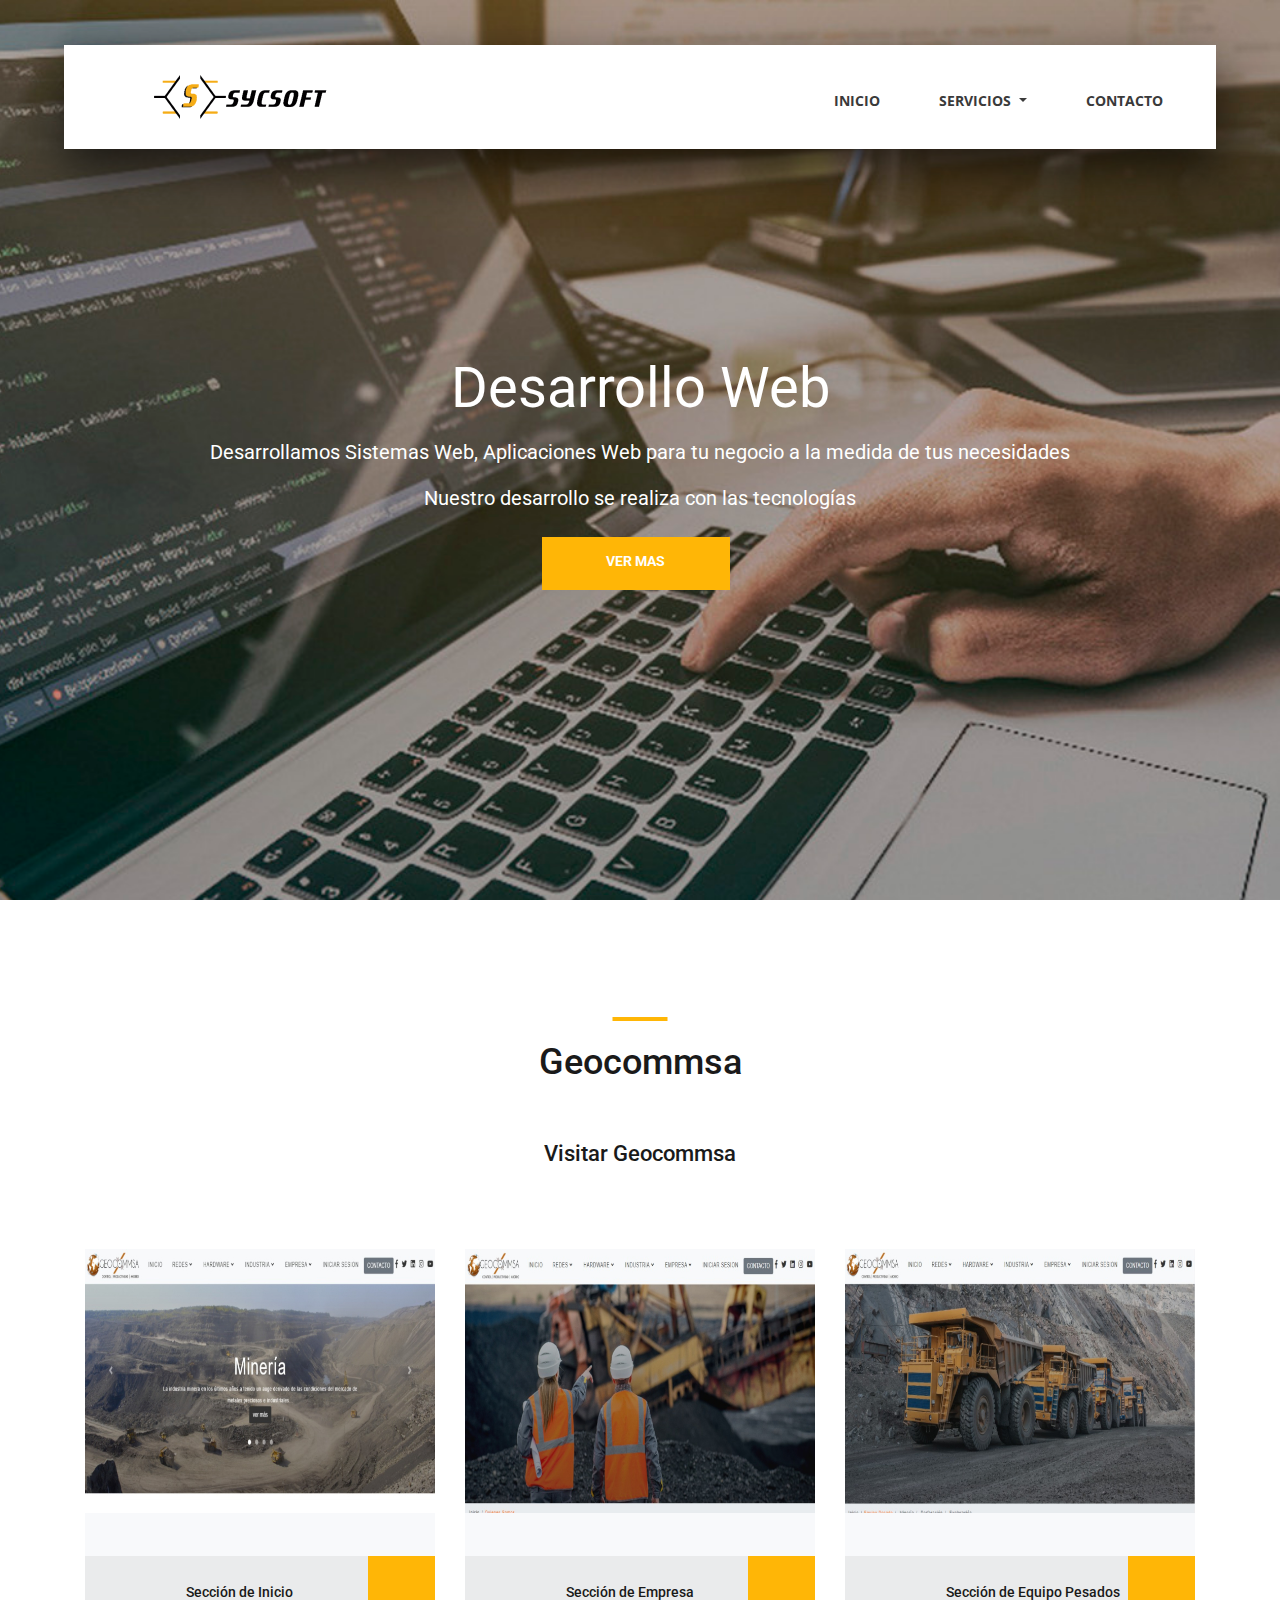
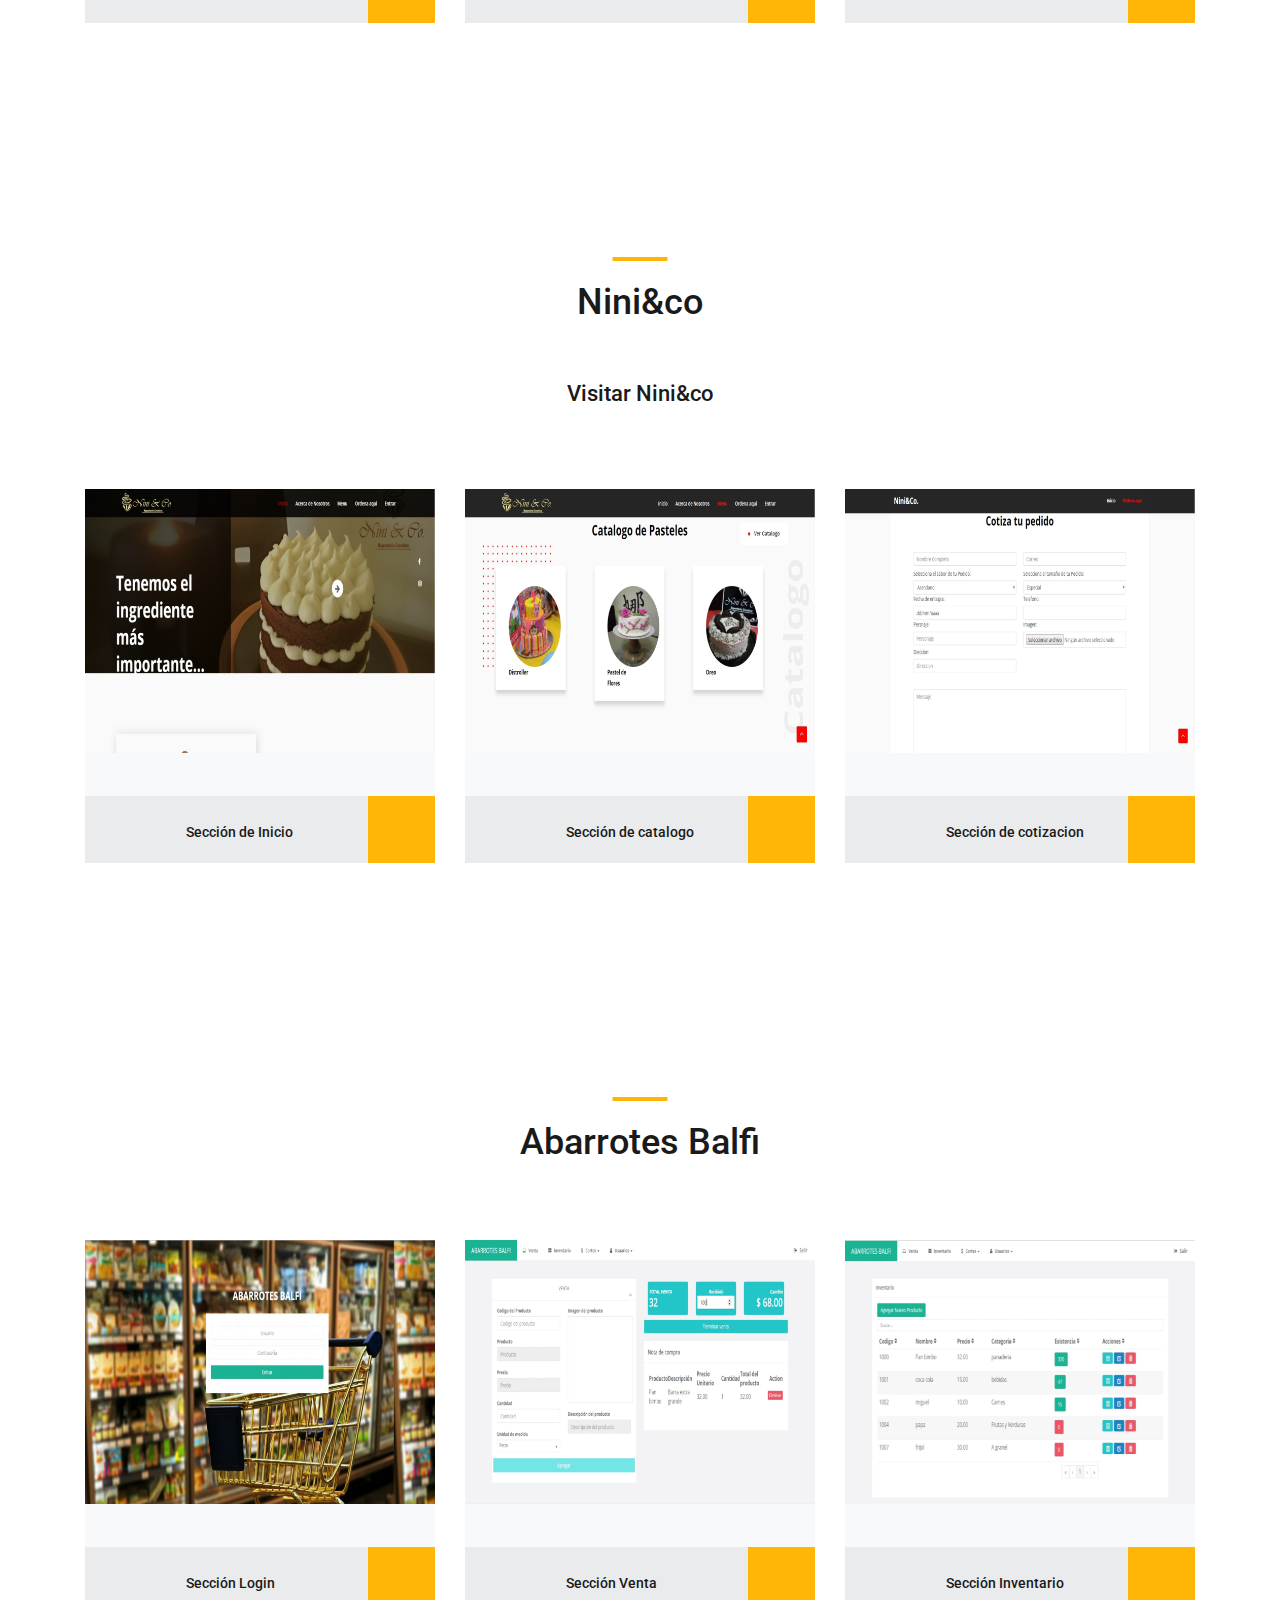
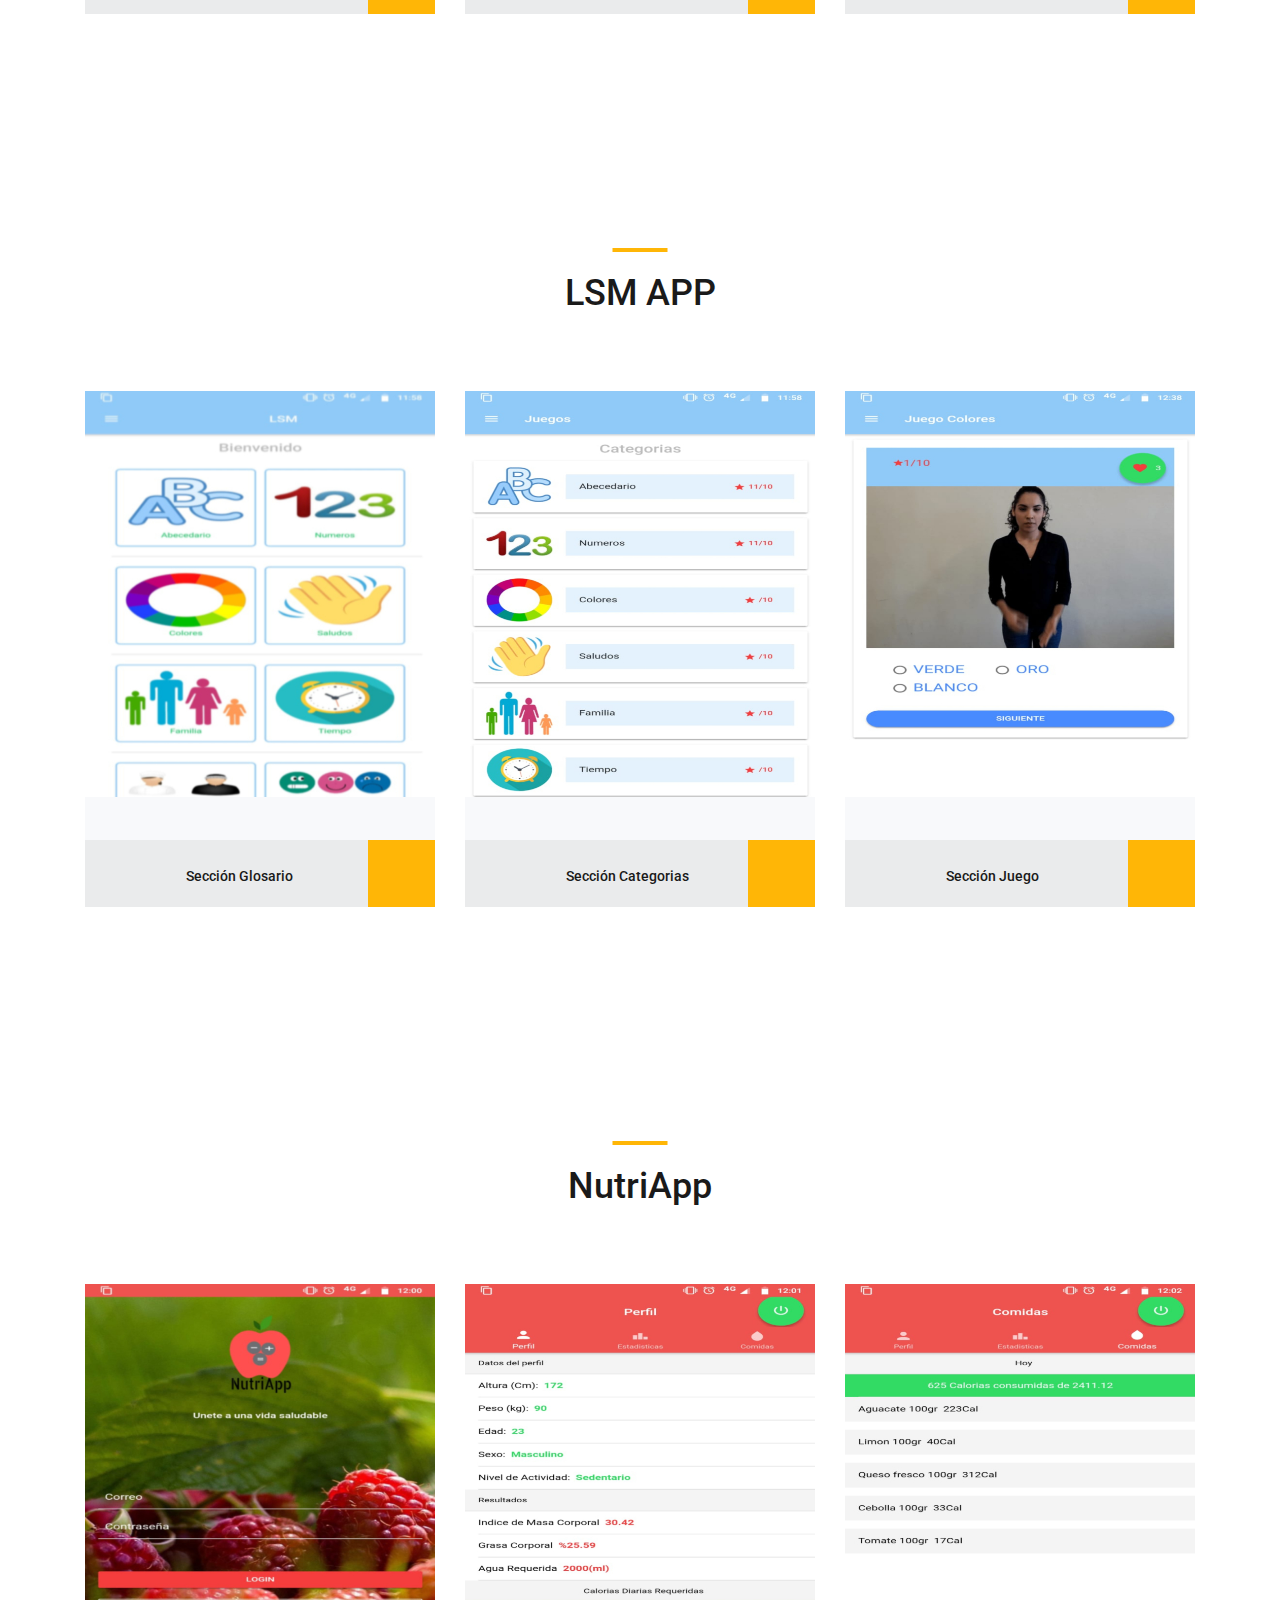
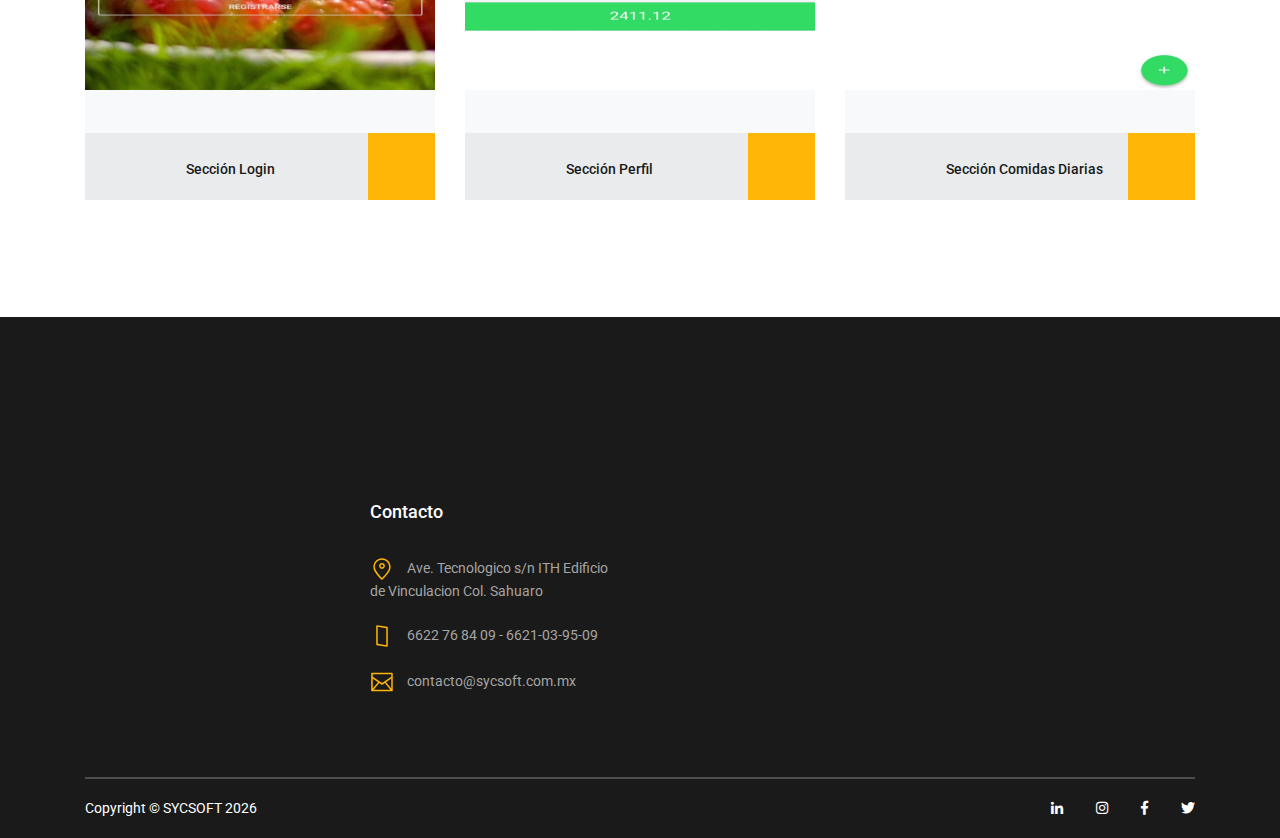
<file: portafolio.html>
<!DOCTYPE html>
<html lang="es">
<head><meta http-equiv="Content-Type" content="text/html; charset=utf-8">
	<title>Sycsoft | Portafolio</title>
    <link rel="shortcut icon" href="images/favicon.ico" />
	<meta http-equiv="X-UA-Compatible" content="IE=edge"><meta name="description" content="Sycsoft"><meta name="viewport" content="width=device-width, initial-scale=1">
    <meta name="author" content="Sycsoft"/>
    <meta name="robots" content="index, follow"/>
	<!-- protocolo open Graph -->
	<meta property="og:title" content="Sycsoft | Portafolio"/>
	<meta property="og:description" content="Especialistas en Desarrollo  Web a la medida en Hermosillo Sonora Mexico, Paginas Web,Punto de venta, Gestion de citas, Control de asistencias,procesos industriales, Diseño e Implementacion."/>	
	<meta property="og:type" content="website"/>
    <meta property="og:url" content="https://sycsoft.com.mx"/>
    <meta http-equiv="cache-control" content="public"/>
	<!-- canonical links -->
	<link rel="canonical" href="/" hreflang="es-MX"/>
	<link rel="canonical" href="/SistemasWeb.html" hreflang="es-Mx"/>
	<link rel="canonical" href="/PaginasWeb.html" hreflang="es-Mx"/>
	<link rel="canonical" href="/AplicacionesMoviles.html" hreflang="es-Mx"/>
	<link rel="canonical" href="/Consultoria.html" hreflang="es-Mx"/>
	<link rel="canonical" href="/MarketingDigital.html" hreflang="es-Mx"/>
	<link rel="canonical" href="/portafolio.html" hreflang="es-Mx"/>
	<link rel="canonical" href="/contact.html" hreflang="es-Mx"/>
    <link href="styles/bootstrap4/bootstrap.min.css" rel="stylesheet" type="text/css" />
	<link href="plugins/fontawesome-free-5.0.1/css/fontawesome-all.css" rel="stylesheet" type="text/css" />
	<link href="plugins/OwlCarousel2-2.2.1/owl.carousel.css" rel="stylesheet" type="text/css" />
	<link href="plugins/OwlCarousel2-2.2.1/owl.theme.default.css" rel="stylesheet" type="text/css" />
	<link href="plugins/OwlCarousel2-2.2.1/animate.css" rel="stylesheet" type="text/css" />
	<link href="styles/main_styles.css" rel="stylesheet" type="text/css" />
	<link href="styles/responsive.css" rel="stylesheet" type="text/css" />
	<link href="styles/elements_styles.css" rel="stylesheet" type="text/css" />
	<link href="styles/elements_responsive.css" rel="stylesheet" type="text/css" />
	<link rel="stylesheet" type="text/css" href="styles/bootstrap4/bootstrap.min.css">
<link href="plugins/fontawesome-free-5.0.1/css/fontawesome-all.css" rel="stylesheet" type="text/css">
<link rel="stylesheet" type="text/css" href="plugins/OwlCarousel2-2.2.1/owl.carousel.css">
<link rel="stylesheet" type="text/css" href="plugins/OwlCarousel2-2.2.1/owl.theme.default.css">
<link rel="stylesheet" type="text/css" href="plugins/OwlCarousel2-2.2.1/animate.css">
<link rel="stylesheet" type="text/css" href="styles/main_styles.css">
<link rel="stylesheet" type="text/css" href="styles/responsive.css">
<!-- Global site tag (gtag.js) - Google Analytics -->
<script async src="https://www.googletagmanager.com/gtag/js?id=UA-140776577-1"></script>
<script>
  window.dataLayer = window.dataLayer || [];
  function gtag(){dataLayer.push(arguments);}
  gtag('js', new Date());

  gtag('config', 'UA-140776577-1');
</script>
<!-- Google Tag Manager -->
<!-- Google Tag Manager -->
<script>(function(w,d,s,l,i){w[l]=w[l]||[];w[l].push({'gtm.start':
        new Date().getTime(),event:'gtm.js'});var f=d.getElementsByTagName(s)[0],
        j=d.createElement(s),dl=l!='dataLayer'?'&l='+l:'';j.async=true;j.src=
        'https://www.googletagmanager.com/gtm.js?id='+i+dl;f.parentNode.insertBefore(j,f);
        })(window,document,'script','dataLayer','GTM-N3NQR36');</script>
        <!-- End Google Tag Manager -->
</head>
<body>
    <!-- Google Tag Manager (noscript) -->
<noscript><iframe src="https://www.googletagmanager.com/ns.html?id=GTM-N3NQR36"
    height="0" width="0" style="display:none;visibility:hidden"></iframe></noscript>
    <!-- End Google Tag Manager (noscript) -->
<div class="super_container"><!-- Header -->
<header class="header d-flex flex-row">
<div class="header_content d-flex flex-row align-items-center" >
	<!-- Logo -->

	<div class="logo_container">
			
				<img src="images/logo.png" alt="logo">
				
			
		</div>

<!-- Main Navigation -->

<nav class="main_nav_container">
<div class="main_nav">
<ul class="main_nav_list">
    <li class="main_nav_item"><a href="index.html">Inicio</a></li>
    <li class=" main_nav_item nav-item dropdown">
        <a class="nav-link dropdown-toggle" href="#" id="navbarDropdown" role="button"
            data-toggle="dropdown" aria-haspopup="true" aria-expanded="false">
            Servicios

        </a>
        <div class="dropdown-menu" aria-labelledby="navbarDropdown">
            <a class="dropdown-item" href="SistemasWeb.html">Sistemas Web</a>
            <a class="dropdown-item" href="PaginasWeb.html">Páginas Web</a>
            <a class="dropdown-item" href="AplicacionesMoviles.html">Aplicaciones Móviles</a>
            <a class="dropdown-item" href="Consultoria.html">Consultoría</a>
            <a class="dropdown-item" href="MarketingDigital.html">Marketing Digital</a>
        </div>
    </li>
	<li class="main_nav_item"><a href="contact.html">Contacto</a></li>
	
</ul>

</div>
</nav>
</div>

<div class="header_side d-flex flex-row justify-content-center align-items-center"><img alt="phone" src="images/phone-call.svg" /> <span>6622-76-84-09<br>6621-03-95-09</span></div>
<!-- Hamburger -->

<div class="hamburger_container">
		<i class="fas fa-bars trans_200"></i>
	</div>
</header>
<!-- Menu -->

<div class="menu_container menu_mm"><!-- Menu Close Button -->
<div class="menu_close_container">
<div class="menu_close"></div>
</div>
<!-- Menu Items -->

<div class="menu_inner menu_mm">
<div class="menu menu_mm">
<div class="section_title text-center">
<!-- <h1>Menu</h1> -->
<br />
&nbsp;</div>

<ul class="menu_list menu_mm">
	
	<li class="menu_item menu_mm"><a href="index.html"> &nbsp;&nbsp;Inicio</a></li>
    <li class=" menu_item menu_mm nav-item dropdown">
        <a class="nav-link dropdown-toggle" href="#" id="navbarDropdown" role="button"
            data-toggle="dropdown" aria-haspopup="true" aria-expanded="false">
            Servicios

        </a>
        <div class="dropdown-menu" aria-labelledby="navbarDropdown">
            <a class="dropdown-item" href="SistemasWeb.html">Sistemas Web</a>
            <a class="dropdown-item" href="PaginasWeb.html">Páginas Web</a>
            <a class="dropdown-item" href="AplicacionesMoviles.html">Aplicaciones Móviles</a>
            <a class="dropdown-item" href="Consultoria.html">Consultoría</a>
            <a class="dropdown-item" href="MarketingDigital.html">Marketing Digital</a>
        </div>
    </li>
	
	<li class="menu_item menu_mm"><a href="contact.html"> &nbsp;&nbsp;Contacto</a></li>
</ul>
<!-- Menu Social -->

<div class="menu_social_container menu_mm">
		<ul class="menu_social menu_mm">
			
			<!-- <li class="menu_social_item menu_mm"><a href="#"><i class="fab fa-facebook-f"></i></a></li> -->
			
		</ul>
	</div>

<div class="menu_copyright menu_mm">Copyright SYCSOFT 2019</div>
</div>
</div>
</div>
<!-- Home -->
<div class="home">
    <!-- Hero Slider -->
    <div class="hero_slider_container">
        <div class="hero_slider owl-carousel">
            <!-- Hero Slide -->
            <div class="hero_slide">
                <div class="hero_slide_background" style="background-image:url(landing/img/landing/bannerSistemas.jpg)"></div>

                <div class="hero_slide_container d-flex flex-column align-items-center justify-content-center">
                    <div class="hero_slide_content text-center">
                        <h1>Desarrollo Web</h1>
                        <p style="font-size: 20px; color: #fff">Desarrollamos Sistemas Web, Aplicaciones Web para tu negocio a la medida de tus necesidades <br> Nuestro desarrollo se realiza con las tecnologías</p>
                        <div class="button button_color_1 text-center trans_200"><a href="SistemasWeb.html">Ver mas</a></div>
                    </div>
                </div>
            </div>
            <!-- Hero Slide -->

            <div class="hero_slide">
                <div class="hero_slide_background" style="background-image:url(landing/img/landing/BannerPaginas.jpg)"></div>

                <div class="hero_slide_container d-flex flex-column align-items-center justify-content-center">
                    <div class="hero_slide_content text-center">
                        <h1>Páginas Web</h1>
                        <p style="font-size: 20px; color: #fff">En Sycsoft mejoramos y creamos tu Pagina Web con el diseño tu empresa, utilizando alta tecnología como HTML5. CSS3, Javascript, Php, .Net, Node.js, Angular, entre otros.</p>
                        <div class="button button_color_1 text-center trans_200"><a href="PaginasWeb.html">Ver mas</a></div>
                    </div>
                </div>
            </div>
            <!-- Hero Slide -->

            <div class="hero_slide">
                <div class="hero_slide_background" style="background-image:url(landing/img/landing/BannerAplicaciones.jpg)"></div>

                <div class="hero_slide_container d-flex flex-column align-items-center justify-content-center">
                    <div class="hero_slide_content text-center">
                        <h1>Aplicaciones Móviles</h1>
                        <p style="font-size: 20px; color: #fff">Somos expertos en el desarrollo de aplicaciones moviles para diferentes plataformas utilizando las tecnologías mas actuales como ionic framework </p>
                        <div class="button button_color_1 text-center trans_200"><a href="AplicacionesMoviles.html">Ver mas</a></div>
                    </div>
                </div>
            </div>

            <div class="hero_slide">
                <div class="hero_slide_background" style="background-image:url(landing/img/landing/BannerMarketing2.jpg)"></div>

                <div class="hero_slide_container d-flex flex-column align-items-center justify-content-center">
                    <div class="hero_slide_content text-center">
                        <h1>Marketing Digital</h1>
                        <p style="font-size: 20px; color: #fff">En Sycsoft nos encargamos de posicionar tu sitio web o marca, mantener actualizada tu Pagina Web y con ello puedas incrementar tus ingresos por medio de estrategias digitales. </p>
                        <div class="button button_color_1 text-center trans_200"><a href="MarketingDigital.html">Ver mas</a></div>
                    </div>
                </div>
            </div>
        </div>
        <!-- 
    <div class="hero_slider_left hero_slider_nav trans_200"><span class="trans_200">prev</span></div>
    <div class="hero_slider_right hero_slider_nav trans_200"><span class="trans_200">next</span></div> -->
    </div>
</div>


<!-- Popular-->

<!-- Services -->

    <!-- Popular -->
    <section id="Portafolio">
	<div class="popular page_section">
        <div class="container">
            <div class="row">
                <div class="col">
                    <div class="section_title text-center">
                        <h1>Geocommsa</h1>
                        
                        <div class="card-title"><a href="">Visitar Geocommsa</a></div>
                    </div>
                </div>
            </div>

            <div class="row course_boxes">
                
                <!-- Popular Course Item -->
                <div class="col-lg-4 course_box">
                    <div class="card">
                        <img class="card-img-top" src="images/indexgeo.jpg" alt="indexgeo">
                        <div class="card-body text-center">
                            <div class="card-title"><a href=""></a></div>
                            <div class="card-text"></div>
                        </div>
                        <div class="price_box d-flex flex-row align-items-center">
                            <div class="course_author_image">
                                
                            </div>
                            <div class="course_author_name">Sección de Inicio <span></span></div>
                            <div class="course_price d-flex flex-column align-items-center justify-content-center"><span></span></div>
                        </div>
                    </div>
                </div>

                <!-- Popular Course Item -->
                <div class="col-lg-4 course_box">
                    <div class="card">
                        <img class="card-img-top" src="images/quienes.jpg" alt="quienes">
                        <div class="card-body text-center">
                            <div class="card-title"><a href=""></a></div>
                            <div class="card-text"></div>
                        </div>
                        <div class="price_box d-flex flex-row align-items-center">
                            <div class="course_author_image">
                               
                            </div>
                            <div class="course_author_name">Sección de Empresa <span></span></div>
                            <div class="course_price d-flex flex-column align-items-center justify-content-center"><span></span></div>
                        </div>
                    </div>
                </div>

                <!-- Popular Course Item -->
                <div class="col-lg-4 course_box">
                    <div class="card">
                        <img class="card-img-top" src="images/pesados.jpg" alt="pesados">
                        <div class="card-body text-center">
                            <div class="card-title"><a href=""></a></div>
                            <div class="card-text"></div>
                        </div>
                        <div class="price_box d-flex flex-row align-items-center">
                            <div class="course_author_image">
                               
                            </div>
                            <div class="course_author_name"> Sección de Equipo Pesados<span></span></div>
                            <div class="course_price d-flex flex-column align-items-center justify-content-center"><span></span></div>
                        </div>
                    </div>
                </div>
            </div>
        </div>		
    </div>
	<div class="popular page_section">
            <div class="container">
                <div class="row">
                    <div class="col">
                        <div class="section_title text-center">
                            <h1>Nini&co</h1>
                            
                            <div class="card-title"><a href="https://niniandco.com">Visitar Nini&co</a></div>
                        </div>
                    </div>
                </div>
    
                <div class="row course_boxes">
                    
                    <!-- Popular Course Item -->
                    <div class="col-lg-4 course_box">
                        <div class="card">
                            <img class="card-img-top" src="images/indexnini.jpg" alt="indexnini">
                            <div class="card-body text-center">
                                <div class="card-title"><a href=""></a></div>
                                <div class="card-text"></div>
                            </div>
                            <div class="price_box d-flex flex-row align-items-center">
                                <div class="course_author_image">
                                    
                                </div>
                                <div class="course_author_name">Sección de Inicio <span></span></div>
                                <div class="course_price d-flex flex-column align-items-center justify-content-center"><span></span></div>
                            </div>
                        </div>
                    </div>
    
                    <!-- Popular Course Item -->
                    <div class="col-lg-4 course_box">
                        <div class="card">
                            <img class="card-img-top" src="images/ca.jpg" alt="ca">
                            <div class="card-body text-center">
                                <div class="card-title"><a href=""></a></div>
                                <div class="card-text"></div>
                            </div>
                            <div class="price_box d-flex flex-row align-items-center">
                                <div class="course_author_image">
                                   
                                </div>
                                <div class="course_author_name">Sección de catalogo <span></span></div>
                                <div class="course_price d-flex flex-column align-items-center justify-content-center"><span></span></div>
                            </div>
                        </div>
                    </div>
    
                    <!-- Popular Course Item -->
                    <div class="col-lg-4 course_box">
                        <div class="card">
                            <img class="card-img-top" src="images/co.jpg" alt="co">
                            <div class="card-body text-center">
                                <div class="card-title"><a href=""></a></div>
                                <div class="card-text"></div>
                            </div>
                            <div class="price_box d-flex flex-row align-items-center">
                                <div class="course_author_image">
                                   
                                </div>
                                <div class="course_author_name"> Sección de cotizacion<span></span></div>
                                <div class="course_price d-flex flex-column align-items-center justify-content-center"><span></span></div>
                            </div>
                        </div>
                    </div>
                </div>
            </div>		
        </div>
        
        <div class="popular page_section">
                <div class="container">
                    <div class="row">
                        <div class="col">
                            <div class="section_title text-center">
                                <h1>Abarrotes Balfi</h1>
                                
                            </div>
                        </div>
                    </div>
        
                    <div class="row course_boxes">
                        
                        <!-- Popular Course Item -->
                        <div class="col-lg-4 course_box">
                            <div class="card">
                                <img class="card-img-top" src="images/lo.jpg" alt="lo">
                                <div class="card-body text-center">
                                    <div class="card-title"><a href=""></a></div>
                                    <div class="card-text"></div>
                                </div>
                                <div class="price_box d-flex flex-row align-items-center">
                                    <div class="course_author_image">
                                        
                                    </div>
                                    <div class="course_author_name">Sección Login <span></span></div>
                                    <div class="course_price d-flex flex-column align-items-center justify-content-center"><span></span></div>
                                </div>
                            </div>
                        </div>
        
                        <!-- Popular Course Item -->
                        <div class="col-lg-4 course_box">
                            <div class="card">
                                <img class="card-img-top" src="images/ven.jpg" alt="ven">
                                <div class="card-body text-center">
                                    <div class="card-title"><a href=""></a></div>
                                    <div class="card-text"></div>
                                </div>
                                <div class="price_box d-flex flex-row align-items-center">
                                    <div class="course_author_image">
                                       
                                    </div>
                                    <div class="course_author_name">Sección Venta <span></span></div>
                                    <div class="course_price d-flex flex-column align-items-center justify-content-center"><span></span></div>
                                </div>
                            </div>
                        </div>
        
                        <!-- Popular Course Item -->
                        <div class="col-lg-4 course_box">
                            <div class="card">
                                <img class="card-img-top" src="images/inven.jpg" alt="inven">
                                <div class="card-body text-center">
                                    <div class="card-title"><a href=""></a></div>
                                    <div class="card-text"></div>
                                </div>
                                <div class="price_box d-flex flex-row align-items-center">
                                    <div class="course_author_image">
                                       
                                    </div>
                                    <div class="course_author_name">Sección Inventario <span></span></div>
                                    <div class="course_price d-flex flex-column align-items-center justify-content-center"><span></span></div>
                                </div>
                            </div>
                        </div>
                    </div>
                </div>		
            </div>
            <div class="popular page_section">
                    <div class="container">
                        <div class="row">
                            <div class="col">
                                <div class="section_title text-center">
                                    <h1>LSM APP</h1>
                                    
                                </div>
                            </div>
                        </div>
            
                        <div class="row course_boxes">
                            
                            <!-- Popular Course Item -->
                            <div class="col-lg-4 course_box">
                                <div class="card">
                                    <img class="card-img-top" src="images/indexlsm.jpg" alt="indexlsm">
                                    <div class="card-body text-center">
                                        <div class="card-title"><a href=""></a></div>
                                        <div class="card-text"></div>
                                    </div>
                                    <div class="price_box d-flex flex-row align-items-center">
                                        <div class="course_author_image">
                                            
                                        </div>
                                        <div class="course_author_name">Sección Glosario <span></span></div>
                                        <div class="course_price d-flex flex-column align-items-center justify-content-center"><span></span></div>
                                    </div>
                                </div>
                            </div>
            
                            <!-- Popular Course Item -->
                            <div class="col-lg-4 course_box">
                                <div class="card">
                                    <img class="card-img-top" src="images/cat.jpg" alt="cat">
                                    <div class="card-body text-center">
                                        <div class="card-title"><a href=""></a></div>
                                        <div class="card-text"></div>
                                    </div>
                                    <div class="price_box d-flex flex-row align-items-center">
                                        <div class="course_author_image">
                                           
                                        </div>
                                        <div class="course_author_name"> Sección Categorias<span></span></div>
                                        <div class="course_price d-flex flex-column align-items-center justify-content-center"><span></span></div>
                                    </div>
                                </div>
                            </div>
            
                            <!-- Popular Course Item -->
                            <div class="col-lg-4 course_box">
                                <div class="card">
                                    <img class="card-img-top" src="images/jue2.jpg" alt="jue2">
                                    <div class="card-body text-center">
                                        <div class="card-title"><a href=""></a></div>
                                        <div class="card-text"></div>
                                    </div>
                                    <div class="price_box d-flex flex-row align-items-center">
                                        <div class="course_author_image">
                                           
                                        </div>
                                        <div class="course_author_name">Sección Juego <span></span></div>
                                        <div class="course_price d-flex flex-column align-items-center justify-content-center"><span></span></div>
                                    </div>
                                </div>
                            </div>
                        </div>
                    </div>		
                </div>
                <div class="popular page_section">
                        <div class="container">
                            <div class="row">
                                <div class="col">
                                    <div class="section_title text-center">
                                        <h1>NutriApp</h1>
                                        
                                    </div>
                                </div>
                            </div>
                
                            <div class="row course_boxes">
                                
                                <!-- Popular Course Item -->
                                <div class="col-lg-4 course_box">
                                    <div class="card">
                                        <img class="card-img-top" src="images/nutrilogin.jpg" alt="nutrilogin">
                                        <div class="card-body text-center">
                                            <div class="card-title"><a href=""></a></div>
                                            <div class="card-text"></div>
                                        </div>
                                        <div class="price_box d-flex flex-row align-items-center">
                                            <div class="course_author_image">
                                                
                                            </div>
                                            <div class="course_author_name"> Sección Login<span></span></div>
                                            <div class="course_price d-flex flex-column align-items-center justify-content-center"><span></span></div>
                                        </div>
                                    </div>
                                </div>
                
                                <!-- Popular Course Item -->
                                <div class="col-lg-4 course_box">
                                    <div class="card">
                                        <img class="card-img-top" src="images/perfil.jpg" alt="perfil">
                                        <div class="card-body text-center">
                                            <div class="card-title"><a href=""></a></div>
                                            <div class="card-text"></div>
                                        </div>
                                        <div class="price_box d-flex flex-row align-items-center">
                                            <div class="course_author_image">
                                               
                                            </div>
                                            <div class="course_author_name"> Sección Perfil<span></span></div>
                                            <div class="course_price d-flex flex-column align-items-center justify-content-center"><span></span></div>
                                        </div>
                                    </div>
                                </div>
                
                                <!-- Popular Course Item -->
                                <div class="col-lg-4 course_box">
                                    <div class="card">
                                        <img class="card-img-top" src="images/comidas.jpg" alt="comidas">
                                        <div class="card-body text-center">
                                            <div class="card-title"><a href=""></a></div>
                                            <div class="card-text"></div>
                                        </div>
                                        <div class="price_box d-flex flex-row align-items-center">
                                            <div class="course_author_image">
                                               
                                            </div>
                                            <div class="course_author_name">Sección Comidas Diarias <span></span></div>
                                            <div class="course_price d-flex flex-column align-items-center justify-content-center"><span></span></div>
                                        </div>
                                    </div>
                                </div>
                            </div>
                        </div>		
                    </div>
        
    </section>
<!-- Footer -->

<footer class="footer">
<div class="container"><!-- Newsletter --><!-- Footer Content -->
<div class="footer_content">
<div class="row"><!-- Footer Column - About --><!-- Footer Column - Menu -->
<div class="col-lg-3 footer_col">



</div>
<!-- Footer Column - Usefull Links --><!-- Footer Column - Contact -->

<div class="col-lg-3 footer_col">
<div class="footer_column_title">Contacto</div>

<div class="footer_column_content">
<ul>
	<li class="footer_contact_item">
	<div class="footer_contact_icon"><img alt="placeholder" src="images/placeholder.svg" /></div>
	 Ave. Tecnologico s/n ITH Edificio de Vinculacion Col. Sahuaro</li>
	<li class="footer_contact_item">
	<div class="footer_contact_icon"><img alt="smartphone" src="images/smartphone.svg" /></div>
	6622 76 84 09 - 6621-03-95-09</li>
	<li class="footer_contact_item">
	<div class="footer_contact_icon"><img alt="envelope" src="images/envelope.svg" /></div>
	contacto@sycsoft.com.mx</li>
</ul>
</div>
</div>
</div>
</div>


<div class="footer_bar d-flex flex-column flex-sm-row align-items-center">
<div class="footer_copyright"><span style="color: white"> Copyright &copy; SYCSOFT <script>document.write(new Date().getFullYear());</script> </span></div>

<div class="footer_social ml-sm-auto">
<ul class="menu_social"><li class="menu_social_item"><a href="https://mx.linkedin.com/company/sycsoft" target="_blank" title="linkedin"><i class="fab fa-linkedin-in"></i></a></li>
						<li class="menu_social_item"><a href="https://www.instagram.com/sycsoftoficial/" target="_blank" title="instagram"><i class="fab fa-instagram"></i></a></li> 
	<li class="menu_social_item"><a href="https://www.facebook.com/SycsoftOficial/" style="color: white" title="Facebook" target="_blan"k><i class="fab fa-facebook-f"></i>  </a></li>
		<li class="menu_social_item"><a href="https://twitter.com/Sycsoft1" style="color: white" title="twitter" target="_blank"><i class="fab fa-twitter"></i>  </a></li>
	<!-- <li class="menu_social_item"><a href="#"><i class="fab fa-twitter"></i></a></li> -->
</ul>
</div>
</div>
</div>
</footer>
</div>
<script src="js/jquery-3.2.1.min.js"></script><script src="styles/bootstrap4/popper.js"></script><script src="styles/bootstrap4/bootstrap.min.js"></script><script src="plugins/greensock/TweenMax.min.js"></script><script src="plugins/greensock/TimelineMax.min.js"></script><script src="plugins/scrollmagic/ScrollMagic.min.js"></script><script src="plugins/greensock/animation.gsap.min.js"></script><script src="plugins/greensock/ScrollToPlugin.min.js"></script><script src="plugins/OwlCarousel2-2.2.1/owl.carousel.js"></script><script src="plugins/scrollTo/jquery.scrollTo.min.js"></script><script src="plugins/easing/easing.js"></script><script src="js/custom.js"></script><script src="js/elements_custom.js"></script></body>
</html>
</file>
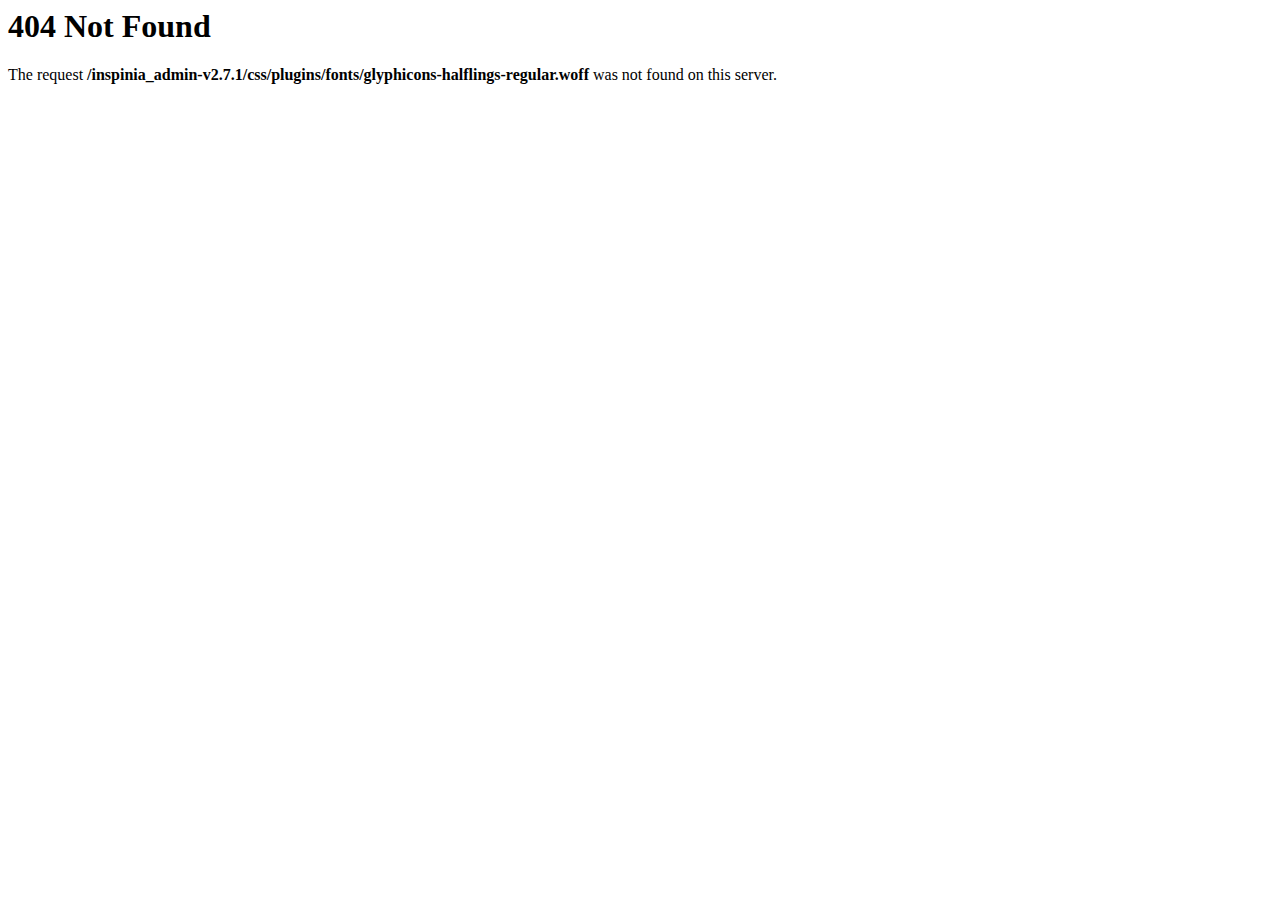
<file: landing/css/plugins/fonts/glyphicons-halflings-regular-2.html>
<HTML>
<HEAD>

	<TITLE>404 Not Found</TITLE>

</HEAD>
<BODY BGCOLOR=#FFFFFF>

	<H1>404 Not Found</H1>
	The request <B>/inspinia_admin-v2.7.1/css/plugins/fonts/glyphicons-halflings-regular.woff</B> was not found on this server.

</BODY>
</HTML>
</file>
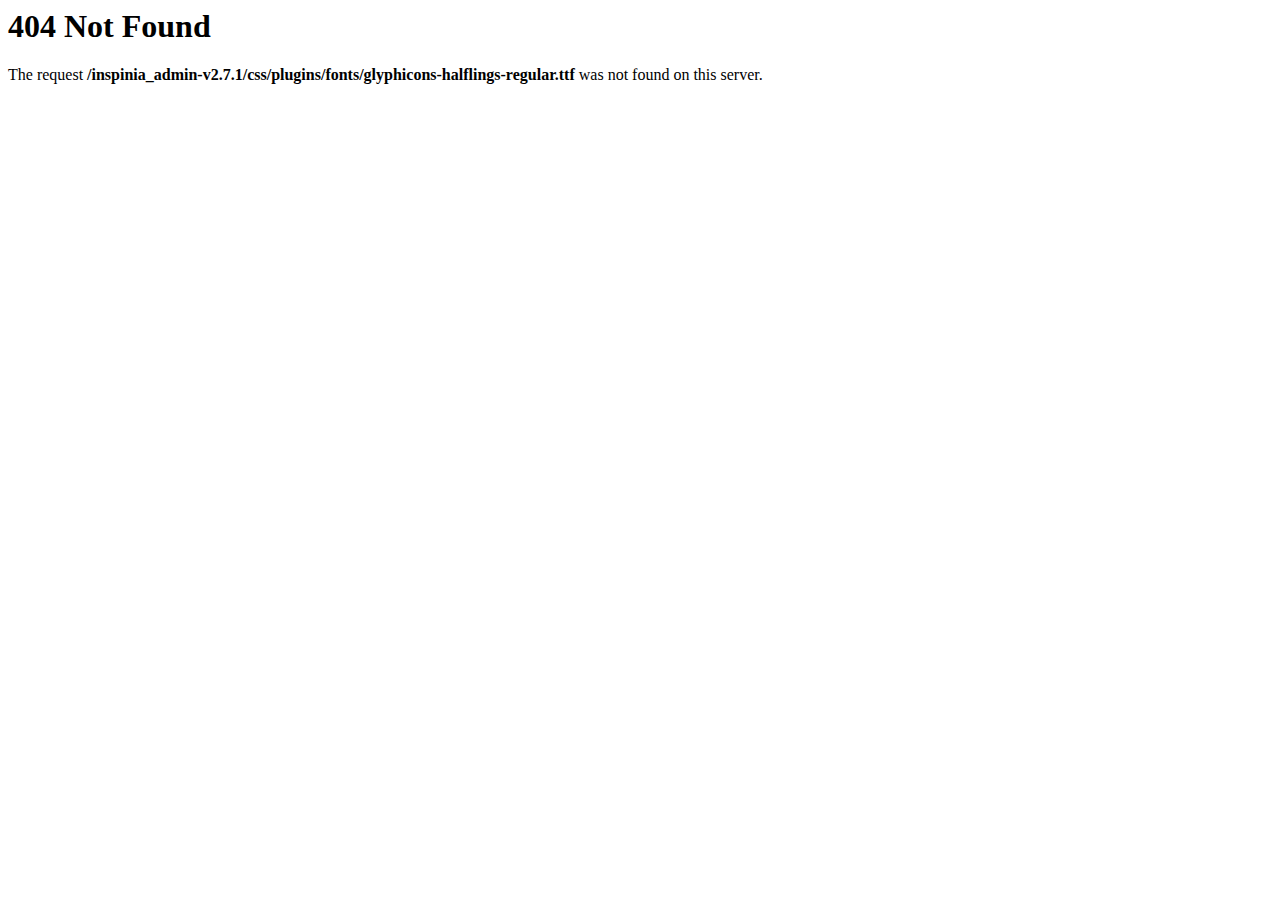
<file: landing/css/plugins/fonts/glyphicons-halflings-regular-3.html>
<HTML>
<HEAD>

	<TITLE>404 Not Found</TITLE>

</HEAD>
<BODY BGCOLOR=#FFFFFF>

	<H1>404 Not Found</H1>
	The request <B>/inspinia_admin-v2.7.1/css/plugins/fonts/glyphicons-halflings-regular.ttf</B> was not found on this server.

</BODY>
</HTML>
</file>
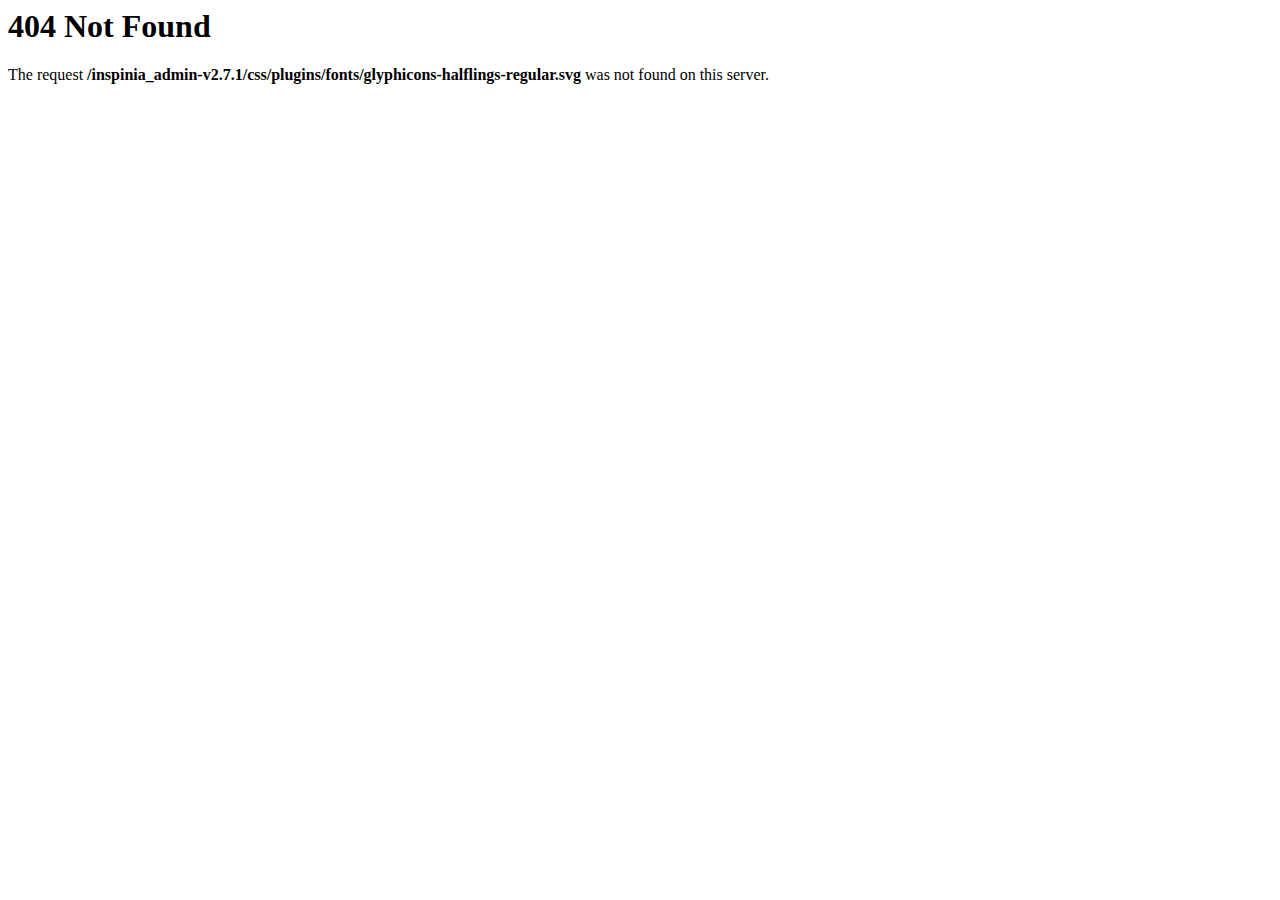
<file: landing/css/plugins/fonts/glyphicons-halflings-regular-4.html>
<HTML>
<HEAD>

	<TITLE>404 Not Found</TITLE>

</HEAD>
<BODY BGCOLOR=#FFFFFF>

	<H1>404 Not Found</H1>
	The request <B>/inspinia_admin-v2.7.1/css/plugins/fonts/glyphicons-halflings-regular.svg</B> was not found on this server.

</BODY>
</HTML>
</file>
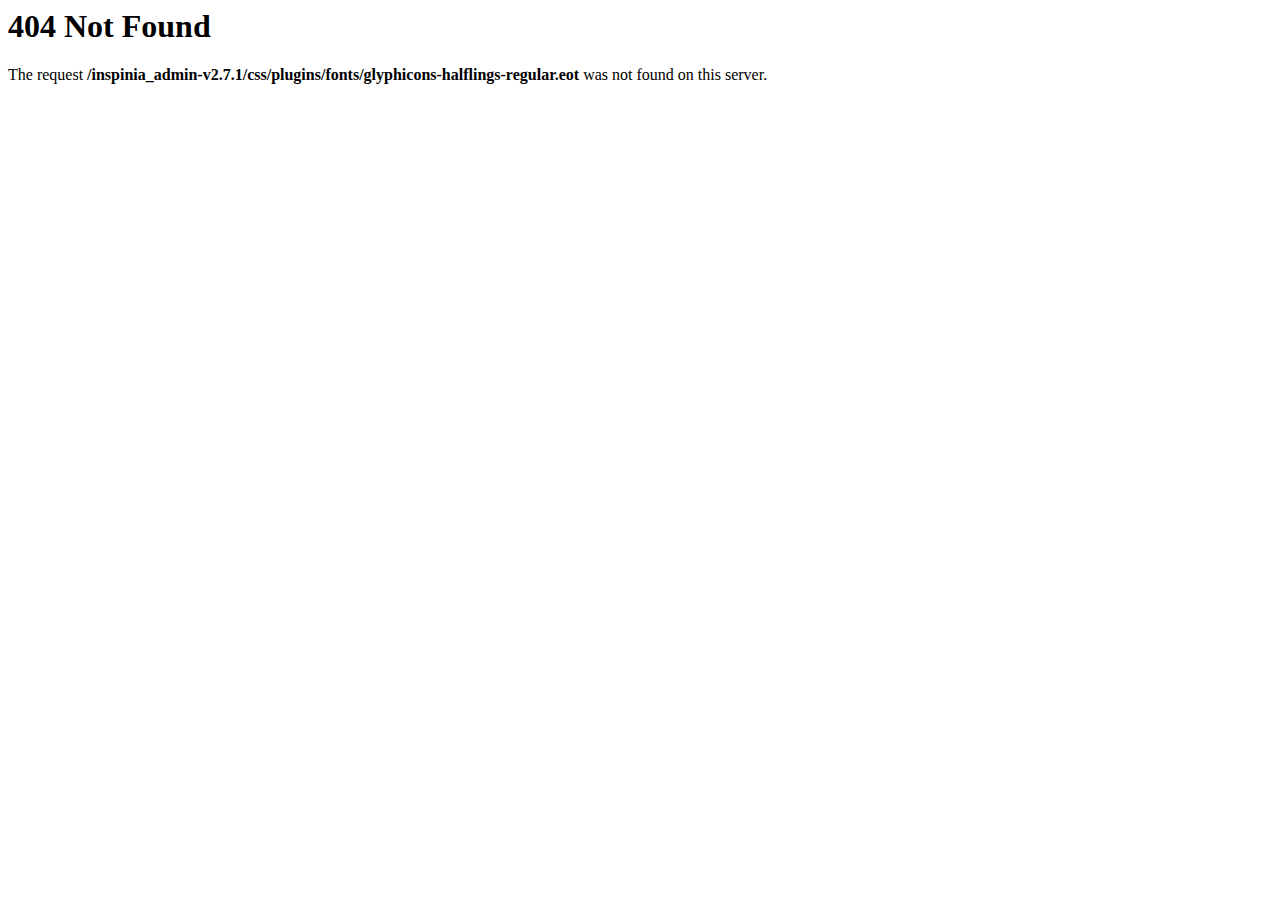
<file: landing/css/plugins/fonts/glyphicons-halflings-regular.html>
<HTML>
<HEAD>

	<TITLE>404 Not Found</TITLE>

</HEAD>
<BODY BGCOLOR=#FFFFFF>

	<H1>404 Not Found</H1>
	The request <B>/inspinia_admin-v2.7.1/css/plugins/fonts/glyphicons-halflings-regular.eot</B> was not found on this server.

</BODY>
</HTML>
</file>
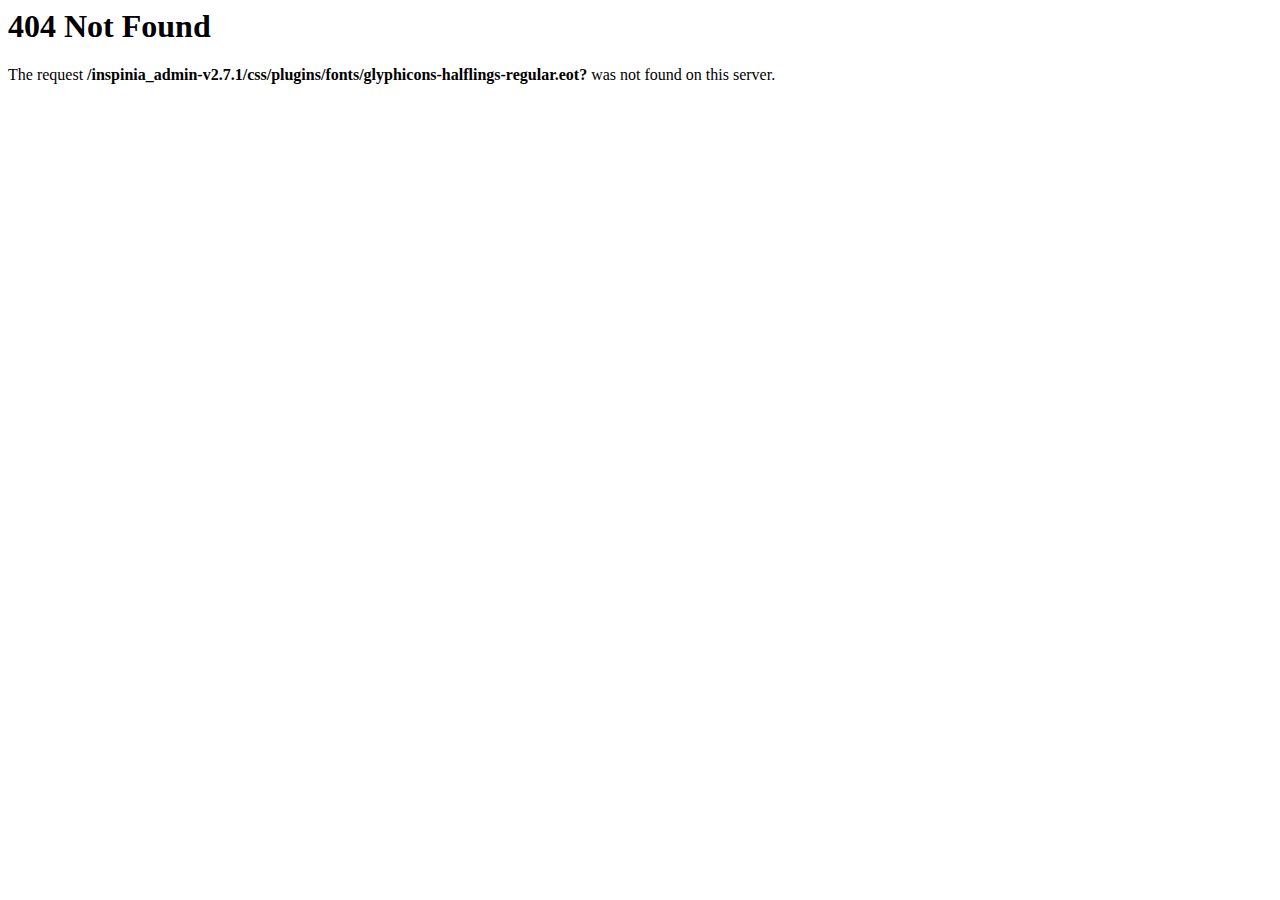
<file: landing/css/plugins/fonts/glyphicons-halflings-regulard41d.html>
<HTML>
<HEAD>

	<TITLE>404 Not Found</TITLE>

</HEAD>
<BODY BGCOLOR=#FFFFFF>

	<H1>404 Not Found</H1>
	The request <B>/inspinia_admin-v2.7.1/css/plugins/fonts/glyphicons-halflings-regular.eot?</B> was not found on this server.

</BODY>
</HTML>
</file>
<file: styles/main_styles.css>
@charset "utf-8";
/* CSS Document */

/******************************

COLOR PALETTE




[Table of Contents]

1. Fonts
2. Body and some general stuff
3. Header
	3.1 Logo
	3.2 Main Nav
	3.3 Header Side
	3.4 Hamburger
4. Menu
	4.1 Menu Social
	4.2 Menu copyright
5. Home
	5.1 Hero Slider
	5.2 Hero Slider Navigation
6. Hero Boxes
7. Page Section
8. Buttons
9. Popular
10. Register
11. Search
	11.1 Search Form
12. Services
13. Testimonials
14. Events
15. Footer
	15.1 Newsletter
	15.2 Footer Content
	15.3 Footer Copyright


******************************/

/***********
1. Fonts
***********/

@import url('https://fonts.googleapis.com/css?family=Open+Sans:400,600,700,800|Roboto:400,500,700');

/*********************************
2. Body and some general stuff
*********************************/

*
{
	margin: 0;
	padding: 0;
	-webkit-font-smoothing: antialiased;
	-webkit-text-shadow: rgba(0,0,0,.01) 0 0 1px;
	text-shadow: rgba(0,0,0,.01) 0 0 1px;
}
body
{
	font-family: 'Roboto', sans-serif;
	font-size: 14px;
	font-weight: 400;
	background: #FFFFFF;
	color: #a5a5a5;
}
div
{
	display: block;
	position: relative;
	-webkit-box-sizing: border-box;
    -moz-box-sizing: border-box;
    box-sizing: border-box;
}
ul
{
	list-style: none;
	margin-bottom: 0px;
}
p
{
	font-family: 'Roboto', sans-serif;
	font-size: 14px;
	line-height: 2.29;
	font-weight: 400;
	color: #a5a5a5;
	-webkit-font-smoothing: antialiased;
	-webkit-text-shadow: rgba(0,0,0,.01) 0 0 1px;
	text-shadow: rgba(0,0,0,.01) 0 0 1px;
}
p a
{
	display: inline;
	position: relative;
	color: inherit;
	border-bottom: solid 1px #ffa07f;
	-webkit-transition: all 200ms ease;
	-moz-transition: all 200ms ease;
	-ms-transition: all 200ms ease;
	-o-transition: all 200ms ease;
	transition: all 200ms ease;
}
a, a:hover, a:visited, a:active, a:link
{
	text-decoration: none;
	-webkit-font-smoothing: antialiased;
	-webkit-text-shadow: rgba(0,0,0,.01) 0 0 1px;
	text-shadow: rgba(0,0,0,.01) 0 0 1px;
}
p a:active
{
	position: relative;
	color: #FF6347;
}
p a:hover
{
	color: #FFFFFF;
	background: #ffa07f;
}
p a:hover::after
{
	opacity: 0.2;
}
::selection
{
	background: #FFD266;
	color: #C88E00;
}
p::selection
{
	background: #FFD266;
	color: #C88E00;
}
h1{font-size: 36px;}
h2{font-size: 22px;}
h3{font-size: 18px;}
h4{font-size: 14px;}
h5{font-size: 11px;}
h1, h2, h3, h4, h5, h6
{
	font-family: 'Roboto', sans-serif;
	-webkit-font-smoothing: antialiased;
	-webkit-text-shadow: rgba(0,0,0,.01) 0 0 1px;
	text-shadow: rgba(0,0,0,.01) 0 0 1px;
}
h1::selection, 
h2::selection, 
h3::selection, 
h4::selection, 
h5::selection, 
h6::selection
{
	
}
::-webkit-input-placeholder
{
	font-size: 14px !important;
	font-weight: 500 !important;
	color: #a5a5a5 !important;
}
:-moz-placeholder /* older Firefox*/
{
	font-size: 14px !important;
	font-weight: 500 !important;
	color: #a5a5a5 !important;
}
::-moz-placeholder /* Firefox 19+ */ 
{
	font-size: 14px !important;
	font-weight: 500 !important;
	color: #a5a5a5 !important;
} 
:-ms-input-placeholder
{ 
	font-size: 14px !important;
	font-weight: 500 !important;
	color: #a5a5a5 !important;
}
::input-placeholder
{
	font-size: 14px !important;
	font-weight: 500 !important;
	color: #a5a5a5 !important;
}
.form-control
{
	color: #db5246;
}
section
{
	display: block;
	position: relative;
	box-sizing: border-box;
}
.clear
{
	clear: both;
}
.clearfix::before, .clearfix::after
{
	content: "";
	display: table;
}
.clearfix::after
{
	clear: both;
}
.clearfix
{
	zoom: 1;
}
.float_left
{
	float: left;
}
.float_right
{
	float: right;
}
.trans_200
{
	-webkit-transition: all 200ms ease;
	-moz-transition: all 200ms ease;
	-ms-transition: all 200ms ease;
	-o-transition: all 200ms ease;
	transition: all 200ms ease;
}
.trans_300
{
	-webkit-transition: all 300ms ease;
	-moz-transition: all 300ms ease;
	-ms-transition: all 300ms ease;
	-o-transition: all 300ms ease;
	transition: all 300ms ease;
}
.trans_400
{
	-webkit-transition: all 400ms ease;
	-moz-transition: all 400ms ease;
	-ms-transition: all 400ms ease;
	-o-transition: all 400ms ease;
	transition: all 400ms ease;
}
.trans_500
{
	-webkit-transition: all 500ms ease;
	-moz-transition: all 500ms ease;
	-ms-transition: all 500ms ease;
	-o-transition: all 500ms ease;
	transition: all 500ms ease;
}
.fill_height
{
	height: 100%;
}
.super_container
{
	width: 100%;
	overflow: hidden;
}
.prlx_parent
{
	overflow: hidden;
}
.prlx
{
	height: 130% !important;
}
.nopadding
{
	padding: 0px !important;
}

/*********************************
3. Header
*********************************/

.header
{
	position: fixed;
	top: 45px;
	left: 50%;
	-webkit-transform: translateX(-50%);
	-moz-transform: translateX(-50%);
	-ms-transform: translateX(-50%);
	-o-transform: translateX(-50%);
	transform: translateX(-50%);
	width: 1318px;
	height: 104px;
	background: #FFFFFF;
	z-index: 10;
	-webkit-transition: all 200ms ease;
	-moz-transition: all 200ms ease;
	-ms-transition: all 200ms ease;
	-o-transition: all 200ms ease;
	transition: all 200ms ease;
}
.header.scrolled
{	
	top: 15px;
}
.header.scrolled .header_content::before
{
	box-shadow: 0px 20px 49px rgba(0,0,0,0.17);
}
.header_content
{
	width: calc(100% - 279px);
	height: 100%;
}
.header_content::before
{
	display: block;
	position: absolute;
	top: 0;
	left: 0;
	width: 100%;
	height: 100%;
	content: '';
	box-shadow: 0px 20px 49px rgba(0,0,0,0.67);
	z-index: -1;
}

/*********************************
3.1 Logo
*********************************/

.logo_container
{
	display: inline-block;
	padding-left: 76px;
}
.logo span
{
	font-family: 'Open Sans', sans-serif;
	font-size: 30px;
	font-weight: 900;
	color: #3a3a3a;
	vertical-align: middle;
	text-transform: uppercase;
	margin-left: 3px;
}

/*********************************
3.2 Main Nav
*********************************/

.main_nav_container
{
	display: inline-block;
	margin-left: auto;
	padding-right: 93px;
}
.main_nav
{
	margin-top: 7px;
}
.main_nav_item
{
	display: inline-block;
	margin-right: 40px;
}
.main_nav_item:last-child
{
	margin-right: 0px;
}
.main_nav_item a
{
	font-family: 'Open Sans', sans-serif;
	font-size: 14px;
	text-transform: uppercase;
	font-weight: 700;
	color: #3a3a3a;
	-webkit-transition: all 200ms ease;
	-moz-transition: all 200ms ease;
	-ms-transition: all 200ms ease;
	-o-transition: all 200ms ease;
	transition: all 200ms ease;
}
.main_nav_item a:hover
{
	color: #ffb606;
}

/*********************************
3.3 Header Side
*********************************/

.header_side
{
	width: 279px;
	height: 100%;
	background: #ffb606;
}
.header_side img
{
	width: 29px;
	height: 29px;
}
.header_side span
{
	display: block;
	position: relative;
	font-size: 18px;
	font-weight: 500;
	color: #FFFFFF;
	padding-left: 12px;
}

/*********************************
3.4 Hamburger
*********************************/

.hamburger_container
{
	position: absolute;
	top: 50%;
	-webkit-transform: translateY(-50%);
	-moz-transform: translateY(-50%);
	-ms-transform: translateY(-50%);
	-o-transform: translateY(-50%);
	transform: translateY(-50%);
	right: 20px;
	display: none;
	cursor: pointer;
}
.hamburger_container i
{
	font-size: 24px;
	padding: 10px;
	color: #3a3a3a;
}
.hamburger_container:hover i
{
	color: #ffb606;
}

/*********************************
4. Menu
*********************************/

.menu_container
{
	position: fixed;
	top: 0;
	right: -50vw;
	width: 50vw;
	height: 100vh;
	background: #FFFFFF;
	z-index: 12;
	-webkit-transition: all 0.6s ease;
	-moz-transition: all 0.6s ease;
	-ms-transition: all 0.6s ease;
	-o-transition: all 0.6s ease;
	transition: all 0.6s ease;
	visibility: hidden;
	opacity: 0;
}
.menu_container.active
{
	visibility: visible;
	opacity: 1;
	right: 0;
}
.menu
{
	position: absolute;
	top:150px;
	left: 0;
	padding-left: 15%;
}
.menu_list
{
	-webkit-transform: translateY(3.5rem);
	-moz-transform: translateY(3.5rem);
	-ms-transform: translateY(3.5rem);
	-o-transform: translateY(3.5rem);
	transform: translateY(3.5rem);
	-webkit-transition: all 200ms ease;
	-moz-transition: all 200ms ease;
	-ms-transition: all 200ms ease;
	-o-transition: all 200ms ease;
	transition: all 1000ms 600ms ease;
	opacity: 0;
}
.menu_container.active .menu_list
{
	-webkit-transform: translateY(0px);
	-moz-transform: translateY(0px);
	-ms-transform: translateY(0px);
	-o-transform: translateY(0px);
	transform: translateY(0px);
	opacity: 1;
}
.menu_item
{
	margin-bottom: 9px;
}
.menu_item a
{
	font-family: 'Open Sans', sans-serif;
	font-size: 36px;
	font-weight: 700;
	color: #3a3a3a;
	-webkit-transition: all 200ms ease;
	-moz-transition: all 200ms ease;
	-ms-transition: all 200ms ease;
	-o-transition: all 200ms ease;
	transition: all 200ms ease;
}
.menu_item a:hover
{
	color: #ffb606;
}
.menu_close_container
{
	position: absolute;
	top: 86px;
	right: 79px;
	width: 21px;
	height: 21px;
	cursor: pointer;
	-webkit-transform: rotate(45deg);
	-moz-transform: rotate(45deg);
	-ms-transform: rotate(45deg);
	-o-transform: rotate(45deg);
	transform: rotate(45deg);
}
.menu_close
{
	top: 9px;
	width: 21px;
	height: 3px;
	background: #3a3a3a;
	-webkit-transition: all 200ms ease;
	-moz-transition: all 200ms ease;
	-ms-transition: all 200ms ease;
	-o-transition: all 200ms ease;
	transition: all 200ms ease;
}
.menu_close::after
{
	display: block;
	position: absolute;
	top: -9px;
	left: 9px;
	content: '';
	width: 3px;
	height: 21px;
	background: #3a3a3a;
	-webkit-transition: all 200ms ease;
	-moz-transition: all 200ms ease;
	-ms-transition: all 200ms ease;
	-o-transition: all 200ms ease;
	transition: all 200ms ease;
}
.menu_close_container:hover .menu_close,
.menu_close_container:hover .menu_close::after
{
	background: #ffb606;
}

/*********************************
4.1 Menu Social
*********************************/

.menu_social_container
{
	margin-top: 100px;
	-webkit-transform: translateY(3.5rem);
	-moz-transform: translateY(3.5rem);
	-ms-transform: translateY(3.5rem);
	-o-transform: translateY(3.5rem);
	transform: translateY(3.5rem);
	-webkit-transition: all 1000ms 1000ms ease;
	-moz-transition: all 1000ms 1000ms ease;
	-ms-transition: all 1000ms 1000ms ease;
	-o-transition: all 1000ms 1000ms ease;
	transition: all 1000ms 1000ms ease;
	opacity: 0;
	padding-left: 4px;
}
.menu_social_item
{
	display: inline-block;
	margin-right: 30px;
}
.menu_social_item a i
{
	color: #3a3a3a;
}
.menu_social_item a i:hover
{
	color: #ffb606;
}
.menu_container.active .menu_social_container
{
	-webkit-transform: translateY(0px);
	-moz-transform: translateY(0px);
	-ms-transform: translateY(0px);
	-o-transform: translateY(0px);
	transform: translateY(0px);
	opacity: 1;
}

/*********************************
4.2 Menu copyright
*********************************/

.menu_copyright
{
	margin-top: 60px;
	-webkit-transform: translateY(3.5rem);
	-moz-transform: translateY(3.5rem);
	-ms-transform: translateY(3.5rem);
	-o-transform: translateY(3.5rem);
	transform: translateY(3.5rem);
	-webkit-transition: all 1000ms 1200ms ease;
	-moz-transition: all 1000ms 1200ms ease;
	-ms-transition: all 1000ms 1200ms ease;
	-o-transition: all 1000ms 1200ms ease;
	transition: all 1000ms 1200ms ease;
	opacity: 0;
	padding-left: 3px;
}
.menu_container.active .menu_copyright
{
	-webkit-transform: translateY(0px);
	-moz-transform: translateY(0px);
	-ms-transform: translateY(0px);
	-o-transform: translateY(0px);
	transform: translateY(0px);
	opacity: 1;
}

/*********************************
5. Home
*********************************/

.home
{
	width: 100%;
	height: 100vh;
}

/*********************************
5.1 Hero Slider
*********************************/

.hero_slider_container
{
	width: 100%;
	height: 100%;
}
.hero_slide
{
	width: 100%;
	height: 100%;
}
.hero_slide_background
{
	position: absolute;
	top: 0;
	left: 0;
	width: 100%;
	height: 100%;
	background-repeat: no-repeat;
	background-size: cover;
	background-position: center center;
}
.hero_slide_container
{
	width: 100%;
	height: 100vh;
}
.hero_slide_content
{
	max-width: 80%;
	-webkit-transform: translateY(30px);
	-moz-transform: translateY(30px);
	-ms-transform: translateY(30px);
	-o-transform: translateY(30px);
	transform: translateY(30px);
}
.hero_slide_content h1
{
	font-size: 72px;
	font-weight: 400;
	color: #FFFFFF;
}
.hero_slide_content h1 span
{
	background: #ffb606;
	padding-left: 13px;
	padding-right: 13px;
	margin-left: -12px;
	margin-right: -12px;
}
.animated
{
	-webkit-animation-duration : 1s !important;
	animation-duration : 1s !important;
	-webkit-animation-delay : 500ms;
	animation-delay : 500ms;
}
.animate-out
{
	-webkit-animation-delay : 0ms;
	animation-delay : 0ms;
}

/*********************************
5.2 Hero Slider Navigation
*********************************/

.hero_slider_nav
{
	display: -webkit-box;
	display: -moz-box;
	display: -ms-flexbox;
	display: -webkit-flex;
	display: flex;
	flex-direction: column;
	justify-content: center;
	align-items: center;
	position: absolute;
	top: 50%;
	-webkit-transform: translateY(-50%);
	-moz-transform: translateY(-50%);
	-ms-transform: translateY(-50%);
	-o-transform: translateY(-50%);
	transform: translateY(calc(-50% + 30px));
	width: 58px;
	height: 58px;
	background: #FFFFFF;
	z-index: 9;
	cursor: pointer;
}
.hero_slider_nav:hover
{
	background: #ffb606;
}
.hero_slider_nav:hover span
{
	color: #FFFFFF;
}
.hero_slider_nav span
{
	display: block;
	text-transform: uppercase;
	font-size: 12px;
	font-weight: 700;
	color: #121212;
	line-height: 1;
}
.hero_slider_left
{
	left: 4.32%;
}
.hero_slider_right
{
	right: 4.32%;
}

/*********************************
6. Hero Boxes
*********************************/

.hero_boxes
{
	width: 100%;
	height: 0px;
	z-index: 9;
	padding-top: 0px;
}
.hero_boxes_inner
{
	position: absolute;
	top: -212px;
	left: 0;
	width: 100%;
}
.hero_box
{
	width: 100%;
	height: 161px;
	background: #1a1a1a;
	padding-left: 50px;
	cursor: pointer;
}
.hero_box:hover
{
	background: #ffb606;
}
.hero_box img
{
	width: 62px;
	height: auto;
	margin-top: -6px;
}
.svg path
{
	fill: #ffb606;
}
.hero_box svg
{
	width: 62px;
	height: auto;
}
.hero_box:hover svg path
{
	fill: #FFFFFF;
}
.hero_box_content
{
	padding-left: 13px;
	padding-top: 11px;
	margin-top: -6px;
}
.hero_box_title
{
	font-size: 24px;
	font-weight: 500;
	color: #FFFFFF;
	margin-bottom: 7px;
}
.hero_box_link
{
	font-size: 12px;
	font-weight: 500;
	text-transform: uppercase;
	color: #FFFFFF;
	padding-left: 3px;
}
.hero_box_link:hover
{
	color: #1a1a1a;
}

/*********************************
7. Page Section
*********************************/

.page_section
{
	padding-top: 117px;
	padding-bottom: 117px;
}
.section_title
{

}
.section_title h1
{
	display: block;
	color: #1a1a1a;
	font-weight: 500;
	padding-top: 24px;
}
.section_title h1::before
{
	display: block;
	position: absolute;
	top: 0;
	left: 50%;
	-webkit-transform: translateX(-50%);
	-moz-transform: translateX(-50%);
	-ms-transform: translateX(-50%);
	-o-transform: translateX(-50%);
	transform: translateX(-50%);
	width: 55px;
	height: 4px;
	content: '';
	background: #ffb606;
}

/*********************************
8. Buttons
*********************************/

.button
{
	cursor: pointer;
}
.button:hover
{
	box-shadow: 0px 10px 20px rgba(0,0,0,0.2);
}
.button a
{
	font-size: 14px;
	line-height: 48px;
	font-weight: 700;
	text-transform: uppercase;
}
.button_1
{
	width: 202px;
	height: 48px;
}

/*********************************
9. Popular
*********************************/

.popular
{

}
.course_boxes
{
	margin-top: 68px;
}
.card
{
	display: block;
	background: #f8f9fb;
	border: none;
}
.card2
{
	display: block;
	background: #FFFFFF;
	border: none;
}
.card-img-top
{
	border-top-left-radius: 0px;
    border-top-right-radius: 0px;
}
.card-body
{
	padding-top: 0px;
	padding-bottom: 0px;
	padding-left: 15px;
	padding-right: 15px;
}
.card-title
{
	margin-top: 55px;
}
.card-title a
{
	font-size: 22px;
	font-weight: 500;
	color: #1a1a1a;
	line-height: 1.2;
}
.card-title a:hover
{
	color: #a5a5a5;
}
.card-text
{
	font-size: 14px;
	font-weight: 500;
	color: #a5a5a5;
	margin-top: -12px;
}
.price_box
{
	width: 100%;
	height: 67px;
	background: #eaebec;
	margin-top: 41px;
	padding-left: 35px;
}
.course_author_image
{
	width: 46px;
	height: 46px;
	border-radius: 50%;
	overflow: hidden;
}
.course_author_name
{
	font-size: 14px;
	font-weight: 500;
	color: #1a1a1a;
	padding-left: 20px;
	margin-top: 7px;
}
.course_author_name span
{
	color: #a5a5a5;
}
.course_price
{
	width: 67px;
	height: 67px;
	background: #ffb606;
	margin-left: auto;
}
.course_price span
{
	color: #FFFFFF;
	font-size: 18px;
	font-weight: 500;
	margin-top: 7px;
}

/*********************************
10. Register
*********************************/

.register
{
	width: 100%;
}
.register_section
{
	width: 100%;
	background: #ffb606;
	padding-top: 156px;
	padding-bottom: 161px;
}
.register_content
{
	width: 522px;
}
.register_title
{
	color: #FFFFFF;
	margin-bottom: 16px;
	line-height: 1.63;
}
.register_title:last-child
{
	margin-bottom: 0px;
}
.register_title	span
{
	color: #1a1a1a;
}
.register_text
{
	color: #FFFFFF;
	font-weight: 500;
	margin-top: 32px;
	padding-left: 25px;
	padding-right: 25px;
	margin-bottom: 0px;
}
.register_button
{
	background: #1a1a1a;
	margin-top: 65px;
}
.register_button a
{
	color: #FFFFFF;
}

/*********************************
11. Search
*********************************/

.search_section
{
	width: 100%;
	height: 100%;
	background: #ececec;
}
.search_content
{
	width: 522px;
}
.search_background
{
	position: absolute;
	top: 0;
	left: 0;
	width: 100%;
	height: 100%;
	background-repeat: no-repeat;
	background-position: center center;
	background-size: cover;
	opacity: 0.23;
}
.search_title
{
	color: #1a1a1a;
}

/*********************************
11.1 Search Form
*********************************/

.search_form
{
	margin-top: 57px;
}
.input_field
{
	width: 100%;
	height: 42px;
	background: #FFFFFF;
	box-sizing: border-box;
	border: solid 2px #FFFFFF;
	padding-left: 25px;
	margin-bottom: 24px;
}
input:last-of-type
{
	margin-bottom: 0px;
}
.input_field:focus
{
	outline: none !important;
	border: solid 2px #ffb606;
}
.search_submit_button
{
	width: 100%;
	height: 48px;
	background: #ffb606;
	color: #FFFFFF;
	font-size: 14px;
	text-transform: uppercase;
	font-weight: 700;
	margin-top: 28px;
	border: none;
	cursor: pointer;
}
.search_submit_button:hover
{
	box-shadow: 0px 10px 20px rgba(0,0,0,0.2);
}
.search_submit_button:focus
{
	outline: solid 2px #FFFFFF;
}

/*********************************
12. Services
*********************************/

.services
{
	padding-bottom: 76px;
}
.services_row
{
	margin-top: 65px;
}
.service_item
{
	margin-bottom: 41px;
}
.service_item h3
{
	font-family: 'Roboto', sans-serif;
	font-size: 22px;
	font-weight: 500;
	color: #1a1a1a;
	margin-bottom: 13px;
}
.service_item p
{
	font-size: 14px;
	font-weight: 500;
	color: #a5a5a5;
	max-width: 100%;
	margin-bottom: 0px;
}
.icon_container
{
	height: 41px;
	width: auto;
	margin-bottom: 30px;
}
.icon_container img
{
	height: 100%;
}

/*********************************
13. Testimonials
*********************************/

.testimonials
{
	width: 100%;
	background: #1a1a1a;
}
.testimonials_background_container
{
	position: absolute;
	top: 0;
	left: 0;
	width: 100%;
	height: 100%;
}
.testimonials_background
{
	width: 100%;
	height: 100%;
	background-repeat: no-repeat;
	background-size: cover;
	background-position: center center;
	opacity: 0.27;
}
.testimonials .section_title h1
{
	color: #FFFFFF;
}
.testimonials_slider_container
{
	padding-left: 30px;
	padding-right: 30px;
	margin-top: 56px;
}
.testimonials_item
{
	width: 100%;
	padding-bottom: 75px;
}
.quote
{
	font-size: 36px;
	color: #ffb606;
}
.testimonials_text
{
	color: #FFFFFF;
	margin-bottom: 0px;
}
.testimonial_user
{
	margin-top: 43px;
}
.testimonial_image
{
	width: 98px;
	height: 98px;
	border-radius: 50%;
	overflow: hidden;
}
.testimonial_image img
{
	width: 100%;
	height: auto;
}
.testimonial_name
{
	font-size: 16px;
	font-weight: 700;
	text-transform: uppercase;
	color: #f6af03;
	margin-top: 21px;
}
.testimonial_title
{
	font-size: 14px;
	font-weight: 500;
	color: #FFFFFF;
	margin-top: 6px;
}
.testimonials_slider .owl-dots
{
	display: -webkit-box !important;
	display: -moz-box !important;
	display: -ms-flexbox !important;
	display: -webkit-flex !important;
	display: flex !important;
	flex-direction: row !important;
	justify-content: center;
	align-items: center;
}
.testimonials_slider .owl-dot span
{
	width: 8px !important;
	height: 8px !important;
	border: solid 2px #FFFFFF;
	background: transparent !important;
}
.testimonials_slider .owl-dot.active span
{
	width: 16px !important;
	height: 16px !important;
	border: none;
	background: #ffb606 !important;
}

/*********************************
14. Events
*********************************/

.event_items
{
	margin-top: 68px;
}
.event_item
{
	margin-bottom: 56px;
}
.event_item:last-child
{
	margin-bottom: 0px;
}
.event_date
{
	width: 131px;
	height: 131px;
	border: solid 2px #ffb606;
	margin-bottom: 18px;
}
.event_day
{
	font-size: 48px;
	font-weight: 700;
	color: #ffb606;
	margin-bottom: 1px;
	line-height: 1;
}
.event_month
{
	font-size: 16px;
	font-weight: 700;
	color: #ffb606;
}
.event_name a
{
	font-size: 22px;
	font-weight: 500;
	color: #1a1a1a;
}
.event_name a:hover
{
	color: #ffb606;
}
.event_location
{
	font-size: 14px;
	font-weight: 500;
	color: #1a1a1a;
	margin-top: 2px;
}
.event_content p
{
	font-weight: 500;
	color: #a5a5a5;
	margin-top: 21px;
	margin-bottom: 13px;
}
.event_image
{

}
.event_image img
{
	width: 100%;
}

/*********************************
15. Footer
*********************************/

.footer
{
	width: 100%;
	padding-top: 86px;
	background: #1a1a1a;
}
.footer .section_title h1
{
	color: #FFFFFF;
}

/*********************************
15.1 Newsletter
*********************************/

.newsletter
{
	padding-bottom: 85px;
	border-bottom: solid 2px #4d4e4e;
}
.newsletter_form_container
{
	width: 60%;
	margin-top: 48px;
}
.newsletter_email
{
	width: calc(100% - 164px);
	height: 42px;
	border: none;
	padding-left: 27px;
	font-weight: 500;
	color: #1a1a1a;
}
.newsletter_email:focus
{
	outline: solid 2px #ffb606;
}
.newsletter_submit_btn
{
	width: 164px;
	height: 42px;
	border: none;
	background: #ffb606;
	color: #FFFFFF;
	font-size: 14px;
	font-weight: 500;
	cursor: pointer;
}
.newsletter_submit_btn:focus
{
	border: solid 2px #FFFFFF;
}

/*********************************
15.2 Footer Content
*********************************/

.footer_content 
{
	padding-top: 80px;
	padding-bottom: 83px;
	border-bottom: solid 2px #4d4e4e;
}
.footer_content .logo_container
{
	padding-left: 0px;
}
.footer_content .logo span
{
	color: #FFFFFF;
}
.footer_about_text
{
	margin-top: 24px;
	margin-bottom: 0px;
	padding-right: 20px;
}
.footer_column_title
{
	font-size: 18px;
	font-weight: 500;
	color: #FFFFFF;
	padding-top: 15px;
}
.footer_column_content
{
	margin-top: 32px;
}
.footer_list_item
{
	margin-bottom: 11px;
}
.footer_list_item a
{
	font-size: 14px;
	color: #a5a5a5;
	-webkit-transition: all 200ms ease;
	-moz-transition: all 200ms ease;
	-ms-transition: all 200ms ease;
	-o-transition: all 200ms ease;
	transition: all 200ms ease;
}
.footer_list_item a:hover
{
	color: #ffb606;
}
.footer_contact_item
{
	font-size: 14px;
	font-weight: 400;
	color: #a5a5a5;
	margin-bottom: 22px;
}
.footer_contact_item:last-child
{
	margin-bottom: 0px;
}
.footer_contact_icon
{
	display: inline-block;
	width: 24px;
	height: 24px;
	vertical-align: middle;
	margin-right: 10px;
}
.footer_contact_icon img
{
	width: 100%;
}

/*********************************
15.3 Footer Copyright
*********************************/

.footer_bar
{
	padding-top: 19px;
	padding-bottom: 19px;
}
.footer_social .menu_social_item a i
{
	color: #FFFFFF;
}
.footer_social .menu_social_item a i:hover
{
	color: #ffb606;
}
.footer_social .menu_social_item:last-child
{
	margin-right: 0px;
}
@media (max-width: 750px) { 
	.course_boxes{
		display: grid;
		grid-template-columns: 1fr 1fr;
		grid-template-rows: 0.7fr 0.7fr;
		justify-items: center;
		margin-bottom: -13vw;
	}
	.course_boxes img{
		margin: 0;
	}
		
	
 }
 @media (max-width: 768px) { 
	.course_boxes{
		display: grid;
		grid-template-columns: 1fr 1fr 1fr;
		grid-template-rows: 1fr 1fr;
		justify-items: center;
		margin-bottom: -13vw;
	}
	.course_boxes img{
		margin: 0;
	}
		
	
 }
</file>
<file: styles/responsive.css>
@charset "utf-8";
/* CSS Document */

/******************************

[Table of Contents]

1. 1600px
2. 1440px
3. 1280px
4. 1199px
5. 1024px
6. 991px
7. 959px
8. 880px
9. 768px
10. 767px
11. 539px
12. 479px
13. 400px

******************************/

/************
1. 1600px
************/

@media only screen and (max-width: 1600px)
{
	
}

/************
2. 1440px
************/

@media only screen and (max-width: 1440px)
{
	
}

/************
3. 1380px
************/

@media only screen and (max-width: 1380px)
{
	.header
	{
		width: 1200px;
	}
	.header_content
	{
		width: calc(100% - 219px);
	}
	.main_nav_container
	{
		padding-right: 63px;
	}
	.header_side
	{
		width: 219px;
	}
	.header_side span
	{
		font-size: 14px;
	}
	.header_side img
	{
		width: 20px;
		height: 20px;
	}
}

/************
3. 1280px
************/

@media only screen and (max-width: 1280px)
{
	.header
	{
		width: 90%;
	}
	.header_content
	{
		width: 100%;
	}
	.header_side
	{
		display: none !important;
	}
	.main_nav_container
	{
		padding-right: 53px;
	}
	.hero_slide_content h1
	{
		font-size: 56px;
	}
	.card-title
	{
		font-size: 20px;
	}
	.register_content,
	.search_content
	{
		width: 442px;
	}
}

/************
4. 1199px
************/

@media only screen and (max-width: 1199px)
{
	.hero_box
	{
		padding-left: 20px;
	}
}

/************
4. 1100px
************/

@media only screen and (max-width: 1100px)
{
	
}

/************
5. 1024px
************/

@media only screen and (max-width: 1024px)
{
	.main_nav_item
	{
		margin-right: 33px;
	}
}

/************
6. 991px
************/

@media only screen and (max-width: 991px)
{
	.main_nav_container
	{
		display: none;
	}
	.logo_container
	{
		padding-left: 30px;
	}
	.hamburger_container
	{
		display: block;
	}
	.hero_slide_content h1
	{
		font-size: 48px;
	}
	.hero_boxes
	{
		width: 100%;
		height: auto;
		padding-top: 117px;
	}
	.hero_boxes_inner
	{
		position: relative;
		top: auto;
		left: auto;
	}
	.hero_box
	{
		padding-left: 50px;
	}
	.hero_box_col
	{
		margin-bottom: 30px;
	}
	.hero_box_col:last-child
	{
		margin-bottom: 0px;
	}
	.course_box
	{
		margin-bottom: 80px;
	}
	.course_box:last-child
	{
		margin-bottom: 0px;
	}
	.search_section
	{
		padding-top: 156px;
		padding-bottom: 161px;
	}
	.register_content,
	.search_content
	{
		width: 75%;
	}
	.testimonials_slider_container
	{
		padding-left: 0px;
		padding-right: 0px;
	}
	.event_date
	{
		margin-top: 30px;
	}
	.event_name
	{
		margin-top: 17px;
	}
	.event_content p
	{
		margin-bottom: 0px;
	}
	.newsletter_form_container
	{
		width: 90%;
	}
	.footer_col
	{
		margin-bottom: 30px;
	}
	.footer_col:last-child
	{
		margin-bottom: 0px;
	}
}

/************
7. 959px
************/

@media only screen and (max-width: 959px)
{
	
}

/************
8. 880px
************/

@media only screen and (max-width: 880px)
{
	
}

/************
9. 768px
************/

@media only screen and (max-width: 768px)
{
	
}

/************
10. 767px
************/

@media only screen and (max-width: 767px)
{
	.menu_container
	{
		right: -100vw;
		width: 100vw;
		height: 100vh;
	}
	.newsletter_email
	{
		width: 100%;
	}
	.newsletter_submit_btn
	{
		margin-top: 15px;
	}
}

/************
11. 575px
************/

@media only screen and (max-width: 575px)
{
	h1{font-size: 24px;}
	p{font-size:13px;}
	.header
	{
		height: 74px;
	}
	.logo_container
	{
		padding-left: 15px;
	}
	.logo img
	{
		width: 30px;
	}
	.logo span
	{
		font-size: 16px;
	}
	.hamburger_container
	{
		right: 5px;
	}
	.menu
	{
		top: 70px;
	}
	.menu_item
	{
		margin-bottom: 0px;
	}
	.menu_item a
	{
		font-size: 24px;
	}
	.menu_copyright
	{
		display: none;
	}
	.menu_social_container
	{
		margin-top: 50px;
	}
	.menu_close_container
	{
		right: 30px;
		top: 34px;
	}
	.hero_slider_nav
	{
		display: none;
	}
	.hero_slide_content
	{
		max-width: 100%;
		padding-left: 15px;
		padding-right: 15px;
	}
	.card-title
	{
		margin-top: 30px;
	}
	.card-title a
	{
		font-size: 20px;
	}
	.card-text
	{
		font-size: 13px;
	}
	.price_box
	{
		margin-top: 37px;
	}
	.register_section,
	.search_section
	{
		padding-top: 115px;
		padding-bottom: 120px;
	}
	.register_content,
	.search_content
	{
		width: 100%;
		padding-left: 15px;
		padding-right: 15px;
	}
	.register_text
	{
		margin-top: 25px;
	}
	.register_button
	{
		margin-top: 53px;
	}
	.testimonials_slider .owl-dots
	{
		display: none !important;
	}
	.testimonials_item
	{
		padding-bottom: 0px;
	}
	.event_date
	{
		width: 100px;
		height: 100px;
	}
	.event_day
	{
		font-size: 36px;
	}
	.event_month
	{
		font-size: 14px;
	}
	.event_name
	{
		margin-top: 5px;
	}
	.footer_bar
	{
		padding-top: 49px;
		padding-bottom: 52px;
	}
	.footer_social
	{
		margin-top: 20px;
	}
	.footer_copyright span
	{
		font-size: 13px;
	}
}

/************
11. 539px
************/

@media only screen and (max-width: 539px)
{
	
}

/************
12. 480px
************/

@media only screen and (max-width: 480px)
{
	
}

/************
13. 479px
************/

@media only screen and (max-width: 479px)
{
	.header
	{
		height: 60px;
		top: 15px;
	}
	.hero_slide_content h1
	{
		font-size: 28px;
	}
	.hero_slide_content h1 span
	{
		padding-left: 5px;
		padding-right: 5px;
		margin-left: 0px;
		margin-right: 0px;
	}
	.hero_boxes
	{
		padding-top: 80px;
	}
	.hero_box
	{
		padding-left: 15px;
		height: 120px;
	}
	.hero_box_content
	{
		padding-top: 6px;
	}
	.hero_box img
	{
		width: 45px;
	}
	.hero_box_title
	{
		font-size: 18px;
		margin-bottom: 3px;
	}
	.hero_box_link
	{
		font-size: 10px;
	}
}

/************
14. 400px
************/

@media only screen and (max-width: 400px)
{
	
}
</file>
<file: styles/elements_styles.css>
@charset "utf-8";
/* CSS Document */

/******************************

[Table of Contents]

1. Fonts
2. Body and some general stuff
3. Header
	3.1 Logo
	3.2 Main Nav
	3.3 Header Side
	3.4 Hamburger
4. Menu
	4.1 Menu Social
	4.2 Menu copyright
5. Home
7. Page Section
8. Elements
	8.1 Buttons
	8.2 Progress Bars
	8.3 Accordions
	8.4 Loaders
	8.5 Milestones
	8.6 Icon Boxes
9. Footer
	9.1 Footer Copyright


******************************/

/***********
1. Fonts
***********/

@import url('https://fonts.googleapis.com/css?family=Open+Sans:400,600,700,800|Roboto:400,500,700');

/*********************************
2. Body and some general stuff
*********************************/

*
{
	margin: 0;
	padding: 0;
	-webkit-font-smoothing: antialiased;
	-webkit-text-shadow: rgba(0,0,0,.01) 0 0 1px;
	text-shadow: rgba(0,0,0,.01) 0 0 1px;
}
body
{
	font-family: 'Roboto', sans-serif;
	font-size: 14px;
	font-weight: 400;
	background: #FFFFFF;
	color: #a5a5a5;
}
div
{
	display: block;
	position: relative;
	-webkit-box-sizing: border-box;
    -moz-box-sizing: border-box;
    box-sizing: border-box;
}
ul
{
	list-style: none;
	margin-bottom: 0px;
}
p
{
	font-family: 'Roboto', sans-serif;
	font-size: 14px;
	line-height: 2.29;
	font-weight: 400;
	color: #a5a5a5;
	-webkit-font-smoothing: antialiased;
	-webkit-text-shadow: rgba(0,0,0,.01) 0 0 1px;
	text-shadow: rgba(0,0,0,.01) 0 0 1px;
}
p a
{
	display: inline;
	position: relative;
	color: inherit;
	border-bottom: solid 1px #ffa07f;
	-webkit-transition: all 200ms ease;
	-moz-transition: all 200ms ease;
	-ms-transition: all 200ms ease;
	-o-transition: all 200ms ease;
	transition: all 200ms ease;
}
a, a:hover, a:visited, a:active, a:link
{
	text-decoration: none;
	-webkit-font-smoothing: antialiased;
	-webkit-text-shadow: rgba(0,0,0,.01) 0 0 1px;
	text-shadow: rgba(0,0,0,.01) 0 0 1px;
}
p a:active
{
	position: relative;
	color: #FF6347;
}
p a:hover
{
	color: #FFFFFF;
	background: #ffa07f;
}
p a:hover::after
{
	opacity: 0.2;
}
::selection
{
	background: #FFD266;
	color: #C88E00;
}
p::selection
{
	background: #FFD266;
	color: #C88E00;
}
h1{font-size: 36px;}
h2{font-size: 22px;}
h3{font-size: 18px;}
h4{font-size: 14px;}
h5{font-size: 11px;}
h1, h2, h3, h4, h5, h6
{
	font-family: 'Roboto', sans-serif;
	-webkit-font-smoothing: antialiased;
	-webkit-text-shadow: rgba(0,0,0,.01) 0 0 1px;
	text-shadow: rgba(0,0,0,.01) 0 0 1px;
}
h1::selection, 
h2::selection, 
h3::selection, 
h4::selection, 
h5::selection, 
h6::selection
{
	
}
::-webkit-input-placeholder
{
	font-size: 14px !important;
	font-weight: 500 !important;
	color: #a5a5a5 !important;
}
:-moz-placeholder /* older Firefox*/
{
	font-size: 14px !important;
	font-weight: 500 !important;
	color: #a5a5a5 !important;
}
::-moz-placeholder /* Firefox 19+ */ 
{
	font-size: 14px !important;
	font-weight: 500 !important;
	color: #a5a5a5 !important;
} 
:-ms-input-placeholder
{ 
	font-size: 14px !important;
	font-weight: 500 !important;
	color: #a5a5a5 !important;
}
::input-placeholder
{
	font-size: 14px !important;
	font-weight: 500 !important;
	color: #a5a5a5 !important;
}
.form-control
{
	color: #db5246;
}
section
{
	display: block;
	position: relative;
	box-sizing: border-box;
}
.clear
{
	clear: both;
}
.clearfix::before, .clearfix::after
{
	content: "";
	display: table;
}
.clearfix::after
{
	clear: both;
}
.clearfix
{
	zoom: 1;
}
.float_left
{
	float: left;
}
.float_right
{
	float: right;
}
.trans_200
{
	-webkit-transition: all 200ms ease;
	-moz-transition: all 200ms ease;
	-ms-transition: all 200ms ease;
	-o-transition: all 200ms ease;
	transition: all 200ms ease;
}
.trans_300
{
	-webkit-transition: all 300ms ease;
	-moz-transition: all 300ms ease;
	-ms-transition: all 300ms ease;
	-o-transition: all 300ms ease;
	transition: all 300ms ease;
}
.trans_400
{
	-webkit-transition: all 400ms ease;
	-moz-transition: all 400ms ease;
	-ms-transition: all 400ms ease;
	-o-transition: all 400ms ease;
	transition: all 400ms ease;
}
.trans_500
{
	-webkit-transition: all 500ms ease;
	-moz-transition: all 500ms ease;
	-ms-transition: all 500ms ease;
	-o-transition: all 500ms ease;
	transition: all 500ms ease;
}
.fill_height
{
	height: 100%;
}
.super_container
{
	width: 100%;
	overflow: hidden;
}
.prlx_parent
{
	overflow: hidden;
}
.prlx
{
	height: 130% !important;
}
.nopadding
{
	padding: 0px !important;
}

/*********************************
3. Header
*********************************/

.header
{
	position: fixed;
	top: 45px;
	left: 50%;
	-webkit-transform: translateX(-50%);
	-moz-transform: translateX(-50%);
	-ms-transform: translateX(-50%);
	-o-transform: translateX(-50%);
	transform: translateX(-50%);
	width: 1318px;
	height: 104px;
	background: #FFFFFF;
	z-index: 10;
	-webkit-transition: all 200ms ease;
	-moz-transition: all 200ms ease;
	-ms-transition: all 200ms ease;
	-o-transition: all 200ms ease;
	transition: all 200ms ease;
}
.header.scrolled
{	
	top: 15px;
}
.header.scrolled .header_content::before
{
	box-shadow: 0px 20px 49px rgba(0,0,0,0.17);
}
.header_content
{
	width: calc(100% - 279px);
	height: 100%;
}
.header_content::before
{
	display: block;
	position: absolute;
	top: 0;
	left: 0;
	width: 100%;
	height: 100%;
	content: '';
	box-shadow: 0px 20px 49px rgba(0,0,0,0.67);
	z-index: -1;
}

/*********************************
3.1 Logo
*********************************/

.logo_container
{
	display: inline-block;
	padding-left: 76px;
}
.logo span
{
	font-family: 'Open Sans', sans-serif;
	font-size: 30px;
	font-weight: 900;
	color: #3a3a3a;
	vertical-align: middle;
	text-transform: uppercase;
	margin-left: 3px;
}

/*********************************
3.2 Main Nav
*********************************/

.main_nav_container
{
	display: inline-block;
	margin-left: auto;
	padding-right: 93px;
}
.main_nav
{
	margin-top: 7px;
}
.main_nav_item
{
	display: inline-block;
	margin-right: 40px;
}
.main_nav_item:last-child
{
	margin-right: 0px;
}
.main_nav_item a
{
	font-family: 'Open Sans', sans-serif;
	font-size: 14px;
	text-transform: uppercase;
	font-weight: 700;
	color: #3a3a3a;
	-webkit-transition: all 200ms ease;
	-moz-transition: all 200ms ease;
	-ms-transition: all 200ms ease;
	-o-transition: all 200ms ease;
	transition: all 200ms ease;
}
.main_nav_item a:hover
{
	color: #ffb606;
}

/*********************************
3.3 Header Side
*********************************/

.header_side
{
	width: 279px;
	height: 100%;
	background: #ffb606;
}
.header_side img
{
	width: 29px;
	height: 29px;
}
.header_side span
{
	display: block;
	position: relative;
	font-size: 18px;
	font-weight: 500;
	color: #FFFFFF;
	padding-left: 12px;
}

/*********************************
3.4 Hamburger
*********************************/

.hamburger_container
{
	position: absolute;
	top: 50%;
	-webkit-transform: translateY(-50%);
	-moz-transform: translateY(-50%);
	-ms-transform: translateY(-50%);
	-o-transform: translateY(-50%);
	transform: translateY(-50%);
	right: 20px;
	display: none;
	cursor: pointer;
}
.hamburger_container i
{
	font-size: 24px;
	padding: 10px;
	color: #3a3a3a;
}
.hamburger_container:hover i
{
	color: #ffb606;
}

/*********************************
4. Menu
*********************************/

.menu_container
{
	position: fixed;
	top: 0;
	right: -50vw;
	width: 50vw;
	height: 100vh;
	background: #FFFFFF;
	z-index: 12;
	-webkit-transition: all 0.6s ease;
	-moz-transition: all 0.6s ease;
	-ms-transition: all 0.6s ease;
	-o-transition: all 0.6s ease;
	transition: all 0.6s ease;
	visibility: hidden;
	opacity: 0;
}
.menu_container.active
{
	visibility: visible;
	opacity: 1;
	right: 0;
}
.menu
{
	position: absolute;
	top:150px;
	left: 0;
	padding-left: 15%;
}
.menu_list
{
	-webkit-transform: translateY(3.5rem);
	-moz-transform: translateY(3.5rem);
	-ms-transform: translateY(3.5rem);
	-o-transform: translateY(3.5rem);
	transform: translateY(3.5rem);
	-webkit-transition: all 200ms ease;
	-moz-transition: all 200ms ease;
	-ms-transition: all 200ms ease;
	-o-transition: all 200ms ease;
	transition: all 1000ms 600ms ease;
	opacity: 0;
}
.menu_container.active .menu_list
{
	-webkit-transform: translateY(0px);
	-moz-transform: translateY(0px);
	-ms-transform: translateY(0px);
	-o-transform: translateY(0px);
	transform: translateY(0px);
	opacity: 1;
}
.menu_item
{
	margin-bottom: 9px;
}
.menu_item a
{
	font-family: 'Open Sans', sans-serif;
	font-size: 36px;
	font-weight: 700;
	color: #3a3a3a;
	-webkit-transition: all 200ms ease;
	-moz-transition: all 200ms ease;
	-ms-transition: all 200ms ease;
	-o-transition: all 200ms ease;
	transition: all 200ms ease;
}
.menu_item a:hover
{
	color: #ffb606;
}
.menu_close_container
{
	position: absolute;
	top: 86px;
	right: 79px;
	width: 21px;
	height: 21px;
	cursor: pointer;
	-webkit-transform: rotate(45deg);
	-moz-transform: rotate(45deg);
	-ms-transform: rotate(45deg);
	-o-transform: rotate(45deg);
	transform: rotate(45deg);
}
.menu_close
{
	top: 9px;
	width: 21px;
	height: 3px;
	background: #3a3a3a;
	-webkit-transition: all 200ms ease;
	-moz-transition: all 200ms ease;
	-ms-transition: all 200ms ease;
	-o-transition: all 200ms ease;
	transition: all 200ms ease;
}
.menu_close::after
{
	display: block;
	position: absolute;
	top: -9px;
	left: 9px;
	content: '';
	width: 3px;
	height: 21px;
	background: #3a3a3a;
	-webkit-transition: all 200ms ease;
	-moz-transition: all 200ms ease;
	-ms-transition: all 200ms ease;
	-o-transition: all 200ms ease;
	transition: all 200ms ease;
}
.menu_close_container:hover .menu_close,
.menu_close_container:hover .menu_close::after
{
	background: #ffb606;
}

/*********************************
4.1 Menu Social
*********************************/

.menu_social_container
{
	margin-top: 100px;
	-webkit-transform: translateY(3.5rem);
	-moz-transform: translateY(3.5rem);
	-ms-transform: translateY(3.5rem);
	-o-transform: translateY(3.5rem);
	transform: translateY(3.5rem);
	-webkit-transition: all 1000ms 1000ms ease;
	-moz-transition: all 1000ms 1000ms ease;
	-ms-transition: all 1000ms 1000ms ease;
	-o-transition: all 1000ms 1000ms ease;
	transition: all 1000ms 1000ms ease;
	opacity: 0;
	padding-left: 4px;
}
.menu_social_item
{
	display: inline-block;
	margin-right: 27px;
}
.menu_social_item:last-child
{
	margin-right: 0px;
}
.menu_social_item a i
{
	color: #3a3a3a;
}
.menu_social_item a i:hover
{
	color: #ffb606;
}
.menu_container.active .menu_social_container
{
	-webkit-transform: translateY(0px);
	-moz-transform: translateY(0px);
	-ms-transform: translateY(0px);
	-o-transform: translateY(0px);
	transform: translateY(0px);
	opacity: 1;
}

/*********************************
4.2 Menu copyright
*********************************/

.menu_copyright
{
	margin-top: 60px;
	-webkit-transform: translateY(3.5rem);
	-moz-transform: translateY(3.5rem);
	-ms-transform: translateY(3.5rem);
	-o-transform: translateY(3.5rem);
	transform: translateY(3.5rem);
	-webkit-transition: all 1000ms 1200ms ease;
	-moz-transition: all 1000ms 1200ms ease;
	-ms-transition: all 1000ms 1200ms ease;
	-o-transition: all 1000ms 1200ms ease;
	transition: all 1000ms 1200ms ease;
	opacity: 0;
	padding-left: 3px;
}
.menu_container.active .menu_copyright
{
	-webkit-transform: translateY(0px);
	-moz-transform: translateY(0px);
	-ms-transform: translateY(0px);
	-o-transform: translateY(0px);
	transform: translateY(0px);
	opacity: 1;
}

/*********************************
5. Home
*********************************/

.home
{
	width: 100%;
	height: 447px;
}
.home_background_container
{
	position: absolute;
	top: 0;
	left: 0;
	width: 100%;
	height: 100%;
}
.home_background
{
	width: 100%;
	height: 100%;
	background-repeat: no-repeat;
	background-size: cover;
	background-position: center center;
}
.home_content
{
	position: absolute;
	left: 50%;
	bottom: 109px;
	-webkit-transform: translateX(-50%);
	-moz-transform: translateX(-50%);
	-ms-transform: translateX(-50%);
	-o-transform: translateX(-50%);
	transform: translateX(-50%);
	background: #ffb606;
	padding-top: 24px;
	padding-bottom: 18px;
	padding-left: 39px;
	padding-right: 42px;
}
.home_content h1
{
	font-size: 72px;
	font-weight: 400;
	color: #FFFFFF;
	line-height: 0.5;
	white-space: nowrap;
}

/*********************************
7. Page Section
*********************************/

.page_section
{
	padding-top: 117px;
	padding-bottom: 117px;
}
.section_title
{

}
.section_title h1
{
	display: block;
	color: #1a1a1a;
	font-weight: 500;
	padding-top: 24px;
}
.section_title h1::before
{
	display: block;
	position: absolute;
	top: 0;
	left: 50%;
	-webkit-transform: translateX(-50%);
	-moz-transform: translateX(-50%);
	-ms-transform: translateX(-50%);
	-o-transform: translateX(-50%);
	transform: translateX(-50%);
	width: 55px;
	height: 4px;
	content: '';
	background: #ffb606;
}

/*********************************
8. Elements
*********************************/

.elements
{
	width: 100%;
	padding-top: 109px;
	padding-bottom: 106px;
}
.elements_title
{
	font-size: 24px;
	font-weight: 500;
	color: #1a1a1a;
}

/*********************************
8.1 Buttons
*********************************/

.buttons_container
{
	margin-top: 107px;
}
.button
{
	display: inline-block;
	width: 188px;
	height: 53px;
	vertical-align: middle;
	margin-right: 9px;
	margin-bottom: 15px;
}
.button:hover
{
	box-shadow: 0px 10px 20px rgba(0,0,0,0.2);
}
.button a
{
	line-height: 53px;
	display: block;
	font-size: 16px;
	font-weight: 700;
}
.button_color_1
{
	background: #ffb606;
}
.button_color_1 a
{
	color: #FFFFFF;
}
.button_color_2
{
	background: #1a1a1a;
}
.button_color_2 a
{
	color: #FFFFFF;
}
.button_line_1
{
	background: transparent;
	border: solid 2px #ffb606;
}
.button_line_1 a
{
	color: #ffb606;
}
.button_line_2
{
	background: transparent;
	border: solid 2px #1a1a1a;
}
.button_line_2 a
{
	color: #1a1a1a;
}

/*********************************
8.2 Progress Bars
*********************************/

.pbars_accordions
{
	margin-top: 94px;
}
.pbars_accordions_container
{
	padding-top: 104px;
}
.pbar_container
{
	background: #f8f4f4;
	padding-left: 99px;
	padding-right: 97px;
	padding-top: 46px;
	padding-bottom: 45px;
}
.pb_item
{
	margin-bottom: 18px;
}
.pb_item h4
{
	color: #1a1a1a;
	font-weight: 400 !important;
	padding-left: 2px;
	margin-bottom: 13px;
}
.skill_bars
{
	height: 5px;
}

/*********************************
8.3 Accordions
*********************************/

.elements_accordions
{
	
}
.accordion_container
{
	margin-bottom: 15px;
}
.accordion
{
	height: 60px;
	width: 100%;
	background: #f8f4f4;
	padding-left: 30px;
	cursor: pointer;
	-webkit-transition: all 200ms ease;
	-moz-transition: all 200ms ease;
	-ms-transition: all 200ms ease;
	-o-transition: all 200ms ease;
	transition: all 200ms ease;
}
.accordion.active
{
	background: #ffb606;
	color: #FFFFFF;
}
.accordion:active
{
	background: #ffb606 !important;
	color: #FFFFFF;
}
.accordion::after
{
	display: -webkit-box;
	display: -moz-box;
	display: -ms-flexbox;
	display: -webkit-flex;
	display: flex;
	flex-direction: column;
	justify-content: center;
	align-items: center;
	position: absolute;
	top: 0;
	right: 0;
	width: 62px;
	height: 100%;
	content: '+';
	background: #ffb606;
	font-size: 14px;
	color: #FFFFFF;
	font-weight: 500;
	-webkit-transition: all 200ms ease;
	-moz-transition: all 200ms ease;
	-ms-transition: all 200ms ease;
	-o-transition: all 200ms ease;
	transition: all 200ms ease;
}
.accordion.active::after
{
	content: '-';
}
.accordion:hover
{
	background: #e4e4e4;
}
.accordion_panel
{
	padding-left: 30px;
	padding-right: 30px;
	max-height: 0;
	overflow: hidden;
	-webkit-transition: all 500ms ease;
	-moz-transition: all 500ms ease;
	-ms-transition: all 500ms ease;
	-o-transition: all 500ms ease;
	transition: all 500ms ease;
}
.accordion_panel p
{
	padding-top: 15px;
}

/*********************************
8.4 Loaders
*********************************/

.loaders
{
	margin-top: 119px;
}
.elements_loaders_container
{
	margin-top: 60px;
}
.loader
{
	width: 195px;
	height: 195px;
	margin: 0 auto;
}
.loader_text
{
	font-size: 16px;
	font-weight: 500;
	color: #1a1a1a;
	margin-top: 26px;
}
.loader .progressbar-text
{
	top: 50% !important;
}
.loader_sub
{
	font-size: 15px;
	font-weight: 400;
	color: #a5a5a5;
	margin-top: 5px;
}

/*********************************
8.5 Milestones
*********************************/

.milestones
{
	width: 100%;
	margin-top: 102px;
}
.milestones_container
{
	width: 100%;
	padding-top: 118px;
	padding-bottom: 107px;
	margin-top: 108px;
}
.milestones_background
{
	position: absolute;
	top: 0;
	left: 0;
	width: 100%;
	height: 100%;
	background-repeat: no-repeat;
	background-size: cover;
	background-position: center center;
	background-attachment: fixed;
}
.milestone
{
	width: 100%;
}
.milestone_icon
{
	display: inline-block;
	width: 70px;
	height: 70px;
}
.milestone_icon img
{
	width: 100%;
}
.milestone_counter
{
	font-size: 36px;
	font-weight: 500;
	color: #ffb606;
	line-height: 1;
	margin-top: 41px;
}
.milestone_text
{
	font-size: 22px;
	font-weight: 500;
	color: #FFFFFF;
	margin-top: 3px;
}

/*********************************
8.6 Icon Boxes
*********************************/

.icon_boxes
{
	margin-top: 112px;
}
.icon_boxes_container
{
	margin-top: 109px;
}
.icon_box
{
	
}
.icon_box h3
{
	font-family: 'Roboto', sans-serif;
	font-size: 22px;
	font-weight: 500;
	color: #1a1a1a;
	margin-bottom: 13px;
}
.icon_box p
{
	font-size: 14px;
	font-weight: 500;
	color: #a5a5a5;
	max-width: 100%;
	margin-bottom: 0px;
}
.icon_container
{
	height: 100%;
	width: auto;
	margin-bottom: 30px;
}
.icon_container img
{
	width: 100%;
	height: 100%;
}

/*********************************
9. Footer
*********************************/

.footer
{
	width: 100%;
	background: #1a1a1a;
}
.footer .section_title h1
{
	color: #FFFFFF;
}

/*********************************
9.1 Footer Copyright
*********************************/

.footer_bar
{
	padding-top: 19px;
	padding-bottom: 19px;
}
.footer_social .menu_social_item a i
{
	color: #FFFFFF;
}
.footer_social .menu_social_item a i:hover
{
	color: #ffb606;
}
.footer_social .menu_social_item:last-child
{
	margin-right: 0px;
}
</file>
<file: styles/elements_responsive.css>
@charset "utf-8";
/* CSS Document */

/******************************

[Table of Contents]

1. 1600px
2. 1440px
3. 1280px
4. 1199px
5. 1024px
6. 991px
7. 959px
8. 880px
9. 768px
10. 767px
11. 539px
12. 479px
13. 400px

******************************/

/************
1. 1600px
************/

@media only screen and (max-width: 1600px)
{
	
}

/************
2. 1440px
************/

@media only screen and (max-width: 1440px)
{
	
}

/************
3. 1380px
************/

@media only screen and (max-width: 1380px)
{
	.header
	{
		width: 1200px;
	}
	.header_content
	{
		width: calc(100% - 219px);
	}
	.main_nav_container
	{
		padding-right: 63px;
	}
	.header_side
	{
		width: 219px;
	}
	.header_side span
	{
		font-size: 14px;
	}
	.header_side img
	{
		width: 20px;
		height: 20px;
	}
}

/************
3. 1280px
************/

@media only screen and (max-width: 1280px)
{
	.header
	{
		width: 90%;
	}
	.header_content
	{
		width: 100%;
	}
	.header_side
	{
		display: none !important;
	}
	.main_nav_container
	{
		padding-right: 53px;
	}
}

/************
4. 1199px
************/

@media only screen and (max-width: 1199px)
{
	
}

/************
4. 1100px
************/

@media only screen and (max-width: 1100px)
{
	
}

/************
5. 1024px
************/

@media only screen and (max-width: 1024px)
{
	.main_nav_item
	{
		margin-right: 33px;
	}
}

/************
6. 991px
************/

@media only screen and (max-width: 991px)
{
	.main_nav_container
	{
		display: none;
	}
	.logo_container
	{
		padding-left: 30px;
	}
	.hamburger_container
	{
		display: block;
	}
	.elements_accordions
	{
		margin-top: 80px;
	}
	.milestone_col
	{
		margin-bottom: 80px;
	}
	.milestone_col:last-child
	{
		margin-bottom: 0px;
	}
	.icon_box
	{
		margin-bottom: 60px;
	}
	.icon_box:last-child
	{
		margin-bottom: 0px;
	}
	.newsletter_form_container
	{
		width: 90%;
	}
	.footer_col
	{
		margin-bottom: 30px;
	}
	.footer_col:last-child
	{
		margin-bottom: 0px;
	}
}

/************
7. 959px
************/

@media only screen and (max-width: 959px)
{
	
}

/************
8. 880px
************/

@media only screen and (max-width: 880px)
{
	
}

/************
9. 768px
************/

@media only screen and (max-width: 768px)
{
	
}

/************
10. 767px
************/

@media only screen and (max-width: 767px)
{
	.menu_container
	{
		right: -100vw;
		width: 100vw;
		height: 100vh;
	}
	.newsletter_email
	{
		width: 100%;
	}
	.newsletter_submit_btn
	{
		margin-top: 15px;
	}
}

/************
11. 575px
************/

@media only screen and (max-width: 575px)
{
	h1{font-size: 24px;}
	p{font-size:13px;}
	.header
	{
		height: 74px;
	}
	.logo_container
	{
		padding-left: 15px;
	}
	.logo img
	{
		width: 30px;
	}
	.logo span
	{
		font-size: 16px;
	}
	.hamburger_container
	{
		right: 5px;
	}
	.menu
	{
		top: 70px;
	}
	.menu_item
	{
		margin-bottom: 0px;
	}
	.menu_item a
	{
		font-size: 24px;
	}
	.menu_copyright
	{
		display: none;
	}
	.menu_social_container
	{
		margin-top: 50px;
	}
	.menu_close_container
	{
		right: 30px;
		top: 34px;
	}
	.home
	{
		height: 372px;
	}
	.home_content
	{
		padding-top: 17px;
	    padding-bottom: 11px;
	    padding-left: 22px;
	    padding-right: 24px;
	}
	.home_content h1
	{
		font-size: 30px;
	}
	.pbar_container
	{
		padding-left: 25px;
		padding-right: 25px;
	}
	.loader_col
	{
		margin-bottom: 60px;
	}
	.loader_col:last-child
	{
		margin-bottom: 0px;
	}
	.loader
	{
		width: 120px;
		height: 120px;
	}
	.pb_item h4
	{
		margin-bottom: 7px;
	}
	.progressbar-text
	{
		top: -27px !important;
		font-size: 14px !important;
	}
	.accordion
	{
		font-size: 13px;
		padding-left: 20px;
		padding-right: 50px;
	}
	.loader_text
	{
		font-size: 14px;
		margin-top: 15px;
	}
	.loader_sub
	{
		font-size: 13px;
		margin-top: 2px;
	}
	.milestone_col
	{
		margin-bottom: 60px;
	}
	.milestone_icon
	{
		width: 50px;
		height: 50px;
	}
	.milestone_counter
	{
		font-size: 30px;
		margin-top: 25px;
	}
	.milestone_text
	{
		font-size: 16px;
	}
	.icon_box p
	{
		font-size: 13px;
	}
	.icon_box h3
	{
		font-size: 20px;
	}
	.footer_bar
	{
		padding-top: 49px;
		padding-bottom: 52px;
	}
	.footer_social
	{
		margin-top: 20px;
	}
	.footer_copyright span
	{
		font-size: 13px;
	}
}

/************
11. 539px
************/

@media only screen and (max-width: 539px)
{
	
}

/************
12. 480px
************/

@media only screen and (max-width: 480px)
{
	
}

/************
13. 479px
************/

@media only screen and (max-width: 479px)
{
	.header
	{
		height: 60px;
		top: 15px;
	}
}

/************
14. 400px
************/

@media only screen and (max-width: 400px)
{
	
}
</file>
